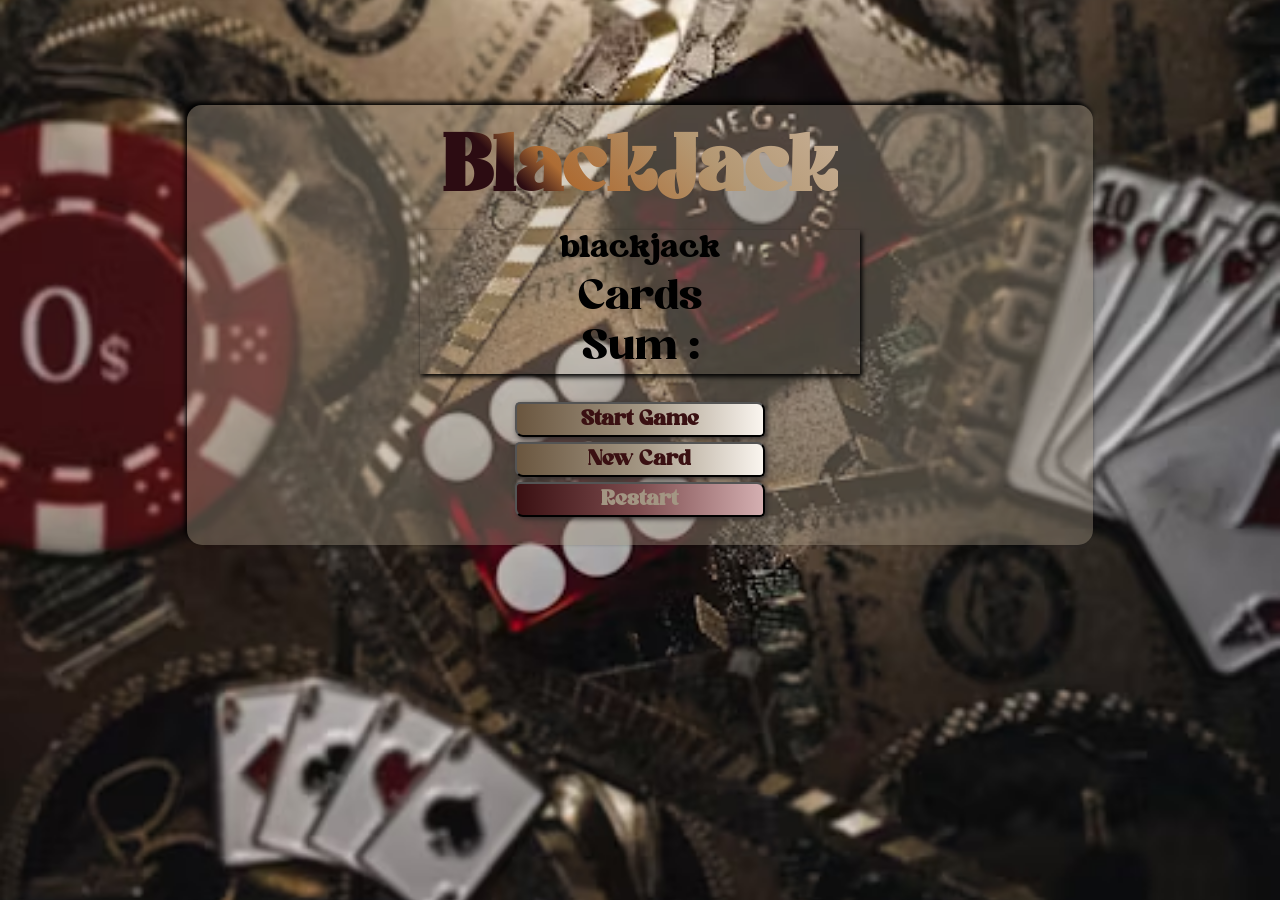
<file: Projects_Works/black_card_jack/index.html>
<!DOCTYPE html>
<html lang="en">
  <head>
    <meta charset="UTF-8" />
    <meta name="viewport" content="width=device-width, initial-scale=1.0" />
    <title>Back Card Jack</title>
    <link rel="stylesheet" href="index.css" />
  </head>
  <body>
    <div class="container">
      <h2 id="head">BlackJack</h2>

      <div class="display">
        <p id="msg">blackjack</p>
        <p id="card_number">Cards</p>
        <p id="total">Sum :</p>
      </div>

      <div class="buttons">
        <button onclick="startGame()">Start Game</button>
        <button id="new_card" onclick="new_card()">New Card</button>
        <button id="restart" onclick="restart()">Restart</button>
      </div>
    </div>

    <script src="index.js"></script>
  </body>
</html>
</file>
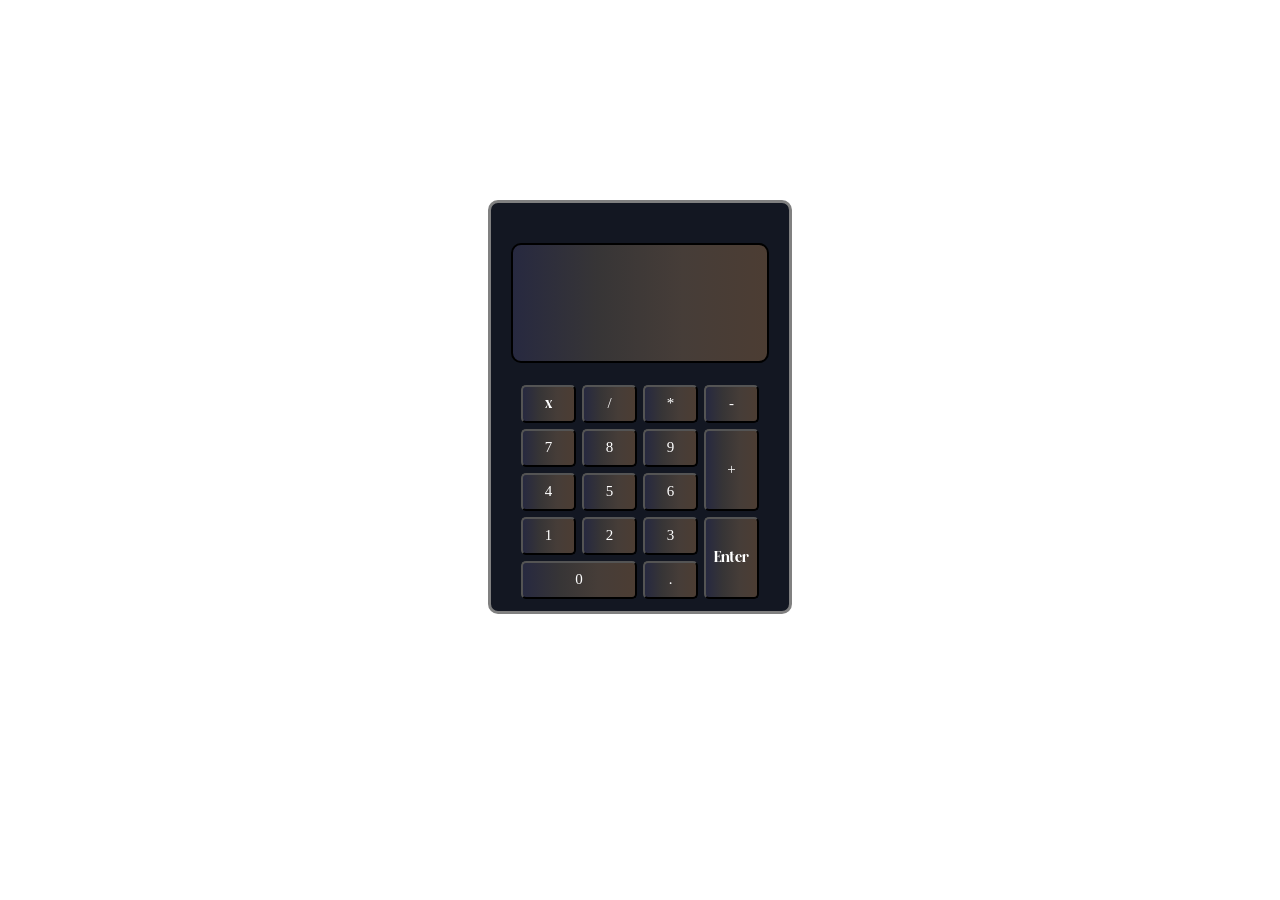
<file: Projects_Works/Calculator/index.html>
<!DOCTYPE html>
<html lang="en">
  <head>
    <meta charset="UTF-8" />
    <meta name="viewport" content="width=device-width, initial-scale=1.0" />
    <title>Calculator</title>
    <link rel="stylesheet" href="index.css" />
  </head>
  <body>
    <div class="container">
      <div id="display">
        <div id="expression"></div>
        <div id="result"></div>
      </div>

      <div id="buttons">
        <button onclick="clear_number()">x</button>
        <button onclick="operation('/')">/</button>
        <button onclick="operation('*')">*</button>
        <button onclick="operation('-')">-</button>
        <button onclick="adding_number('7')">7</button>
        <button onclick="adding_number('8')">8</button>
        <button onclick="adding_number('9')">9</button>
        <button id="plus" onclick="operation('+')">+</button>
        <button onclick="adding_number('4')">4</button>
        <button onclick="adding_number('5')">5</button>
        <button onclick="adding_number('6')">6</button>
        <button onclick="adding_number('1')">1</button>
        <button onclick="adding_number('2')">2</button>
        <button onclick="adding_number('3')">3</button>
        <button id="enter" onclick="output_number()">Enter</button>
        <button id="zero" onclick="adding_number('0')">0</button>
        <button onclick="adding_number('.')">.</button>
      </div>
    </div>
    <script src="index.js"></script>
  </body>
</html>
</file>
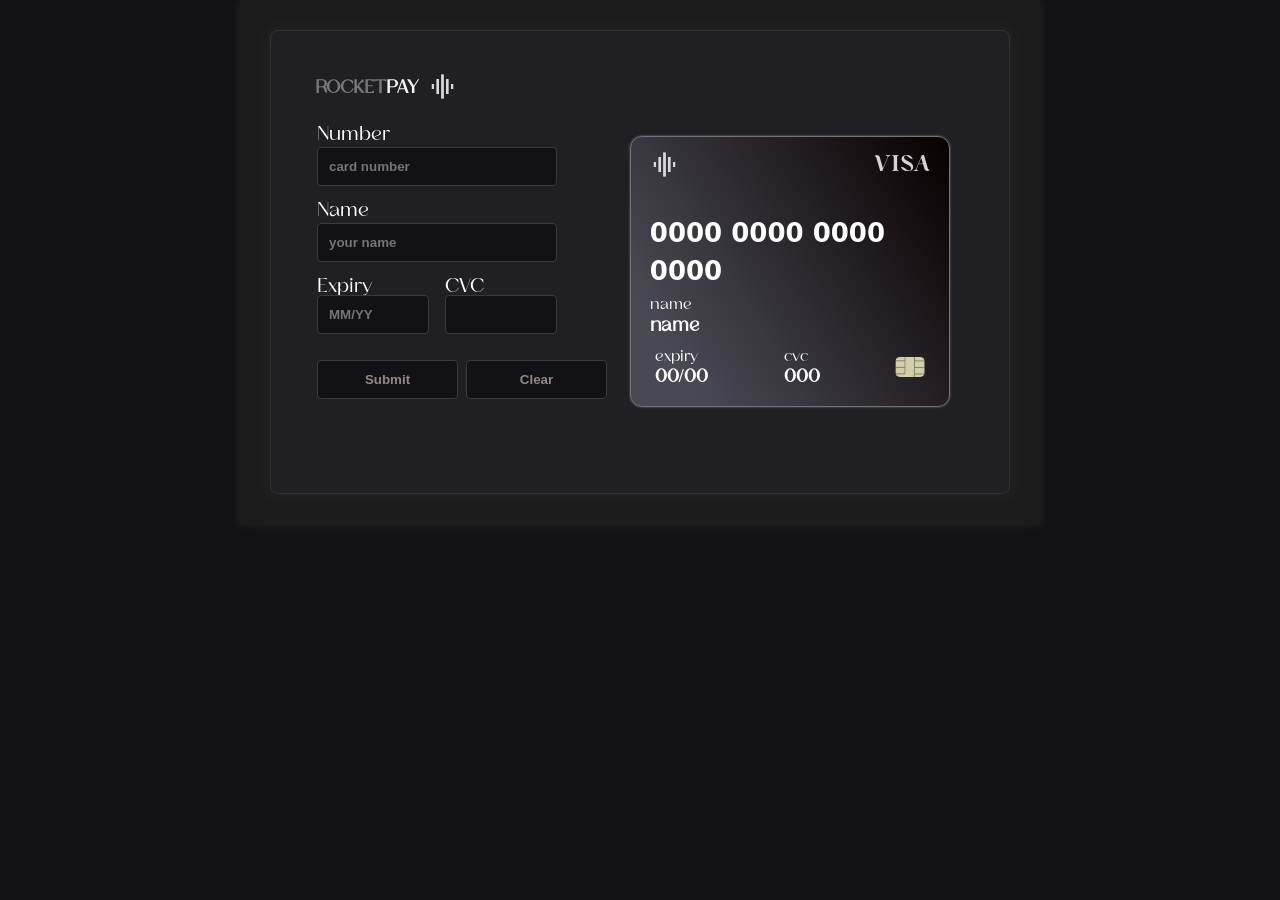
<file: Projects_Works/Card_Generator/index.html>
<!doctype html>
<html lang="en">
  <head>
    <meta charset="UTF-8" />
    <meta name="viewport" content="width=device-width, initial-scale=1.0" />
    <title>CARD GENERATOR</title>
    <link rel="stylesheet" href="index.css" />
  </head>
  <body>
    <div class="outer_container">
      <div class="container">
        <header id="header">
          <h3>ROCKET<span style="color: #f5f5f9">PAY</span></h3>
          <img src="asserts/icon.png" class="icon" />
        </header>

        <main id="main">
          <div class="left_side">
            <form id="form" onsubmit="return false;">
              <label for="number">Number</label>
              <input
                type="text"
                placeholder="card number"
                id="number"
                maxlength="16"
                inputmode="numeric"
                autocomplete="cc-number"
              />
              <br />

              <label for="name">Name</label>
              <input type="text" id="name" placeholder="your name" />
              <br />

              <div class="card_date">
                <div id="ex_num">
                  <label for="expiry" style="margin-bottom: 5px">Expiry</label>
                  <br />
                  <input
                    type="text"
                    id="expiry"
                    placeholder="MM/YY"
                    maxlength="5"
                    inputmode="numeric"
                    autocomplete="cc-exp"
                  />
                  <br />
                </div>

                <div id="cvc_num">
                  <label for="cvc" style="margin-bottom: 5px">CVC</label>
                  <br />
                  <input
                    type="text"
                    id="cvc"
                    maxlength="3"
                    inputmode="numeric"
                    autocomplete="cc-csc"
                  />
                  <br />
                </div>
              </div>

              <div id="error"></div>

              <!-- keep same ids but change types to button to avoid form submit -->
              <div class="form-actions">
                <input type="button" value="Submit" id="submit_data" />
                <input type="button" value="Clear" id="clear_data" />
              </div>
            </form>
          </div>

          <div class="right_side">
            <div class="outer_right">
              <div class="card_header">
                <img src="asserts/icon.png" class="card_icon" />
                <h2>VISA</h2>
              </div>

              <div class="card_main">
                <h2 id="card_number">0000 0000 0000 0000</h2>

                <div class="user_name">
                  <h4>name</h4>
                  <p id="card_name">name</p>
                </div>

                <div class="card_detail">
                  <div class="expiry_card">
                    <h4>expiry</h4>
                    <p id="card_expiry_number">00/00</p>
                  </div>

                  <div class="cvc_card">
                    <h4>cvc</h4>
                    <p id="card_cvc_number">000</p>
                  </div>

                  <img src="asserts/chip.jpeg" class="pay_chip" />
                </div>
              </div>
            </div>
          </div>
        </main>
      </div>
    </div>

    <!-- --------------------- User Cards ---------------------  -->
    <div class="card-wrapper">
      <!-- <div class="card-art-surface">
        <button id="cancelBtn" onclick="cancelCard()">x</button>
        <div class="surface-branding">
          <img src="asserts/icon.png" class="issuer-logo" />
          <h2 class="network_type">VISA</h2>
        </div>

        <div class="card-data-primary">
          <h2 id="card-number-mask" class="number-display">
            0000 0000 0000 0000
          </h2>

          <div class="card-data-secondary">
            <div class="field-group">
              <h4 class="field-label">CARDHOLDER</h4>
              <p id="card-name-output" class="field-value">NAME</p>
            </div>

            <div class="meta-flex-container">
              <div class="meta-field">
                <h4 class="field-label">EXPIRY</h4>
                <p id="expiry-output" class="field-value">00/00</p>
              </div>

              <div class="meta-field">
                <h4 class="field-label">CVC</h4>
                <p id="cvc-output" class="field-value">000</p>
              </div>

              <img src="asserts/chip.jpeg" class="emv-chip-icon" />
            </div>
          </div>
        </div>
      </div> -->
    </div>

    <script src="index.js"></script>
  </body>
</html>
</file>
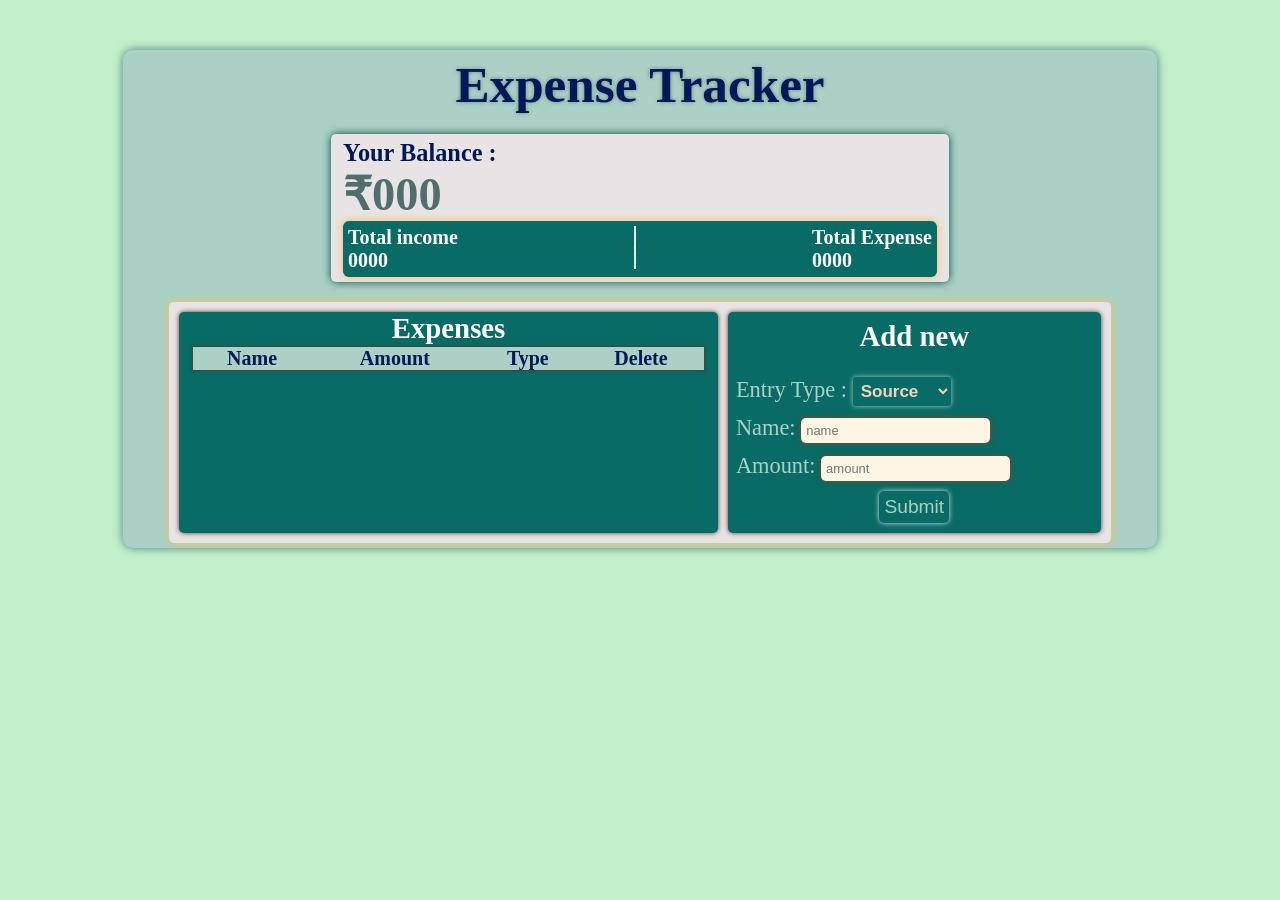
<file: Projects_Works/ExpenseTracker/index.html>
<!doctype html>
<html lang="en">
  <head>
    <meta charset="UTF-8" />
    <meta name="viewport" content="width=device-width, initial-scale=1.0" />
    <link rel="shortcut icon" href="logo.png" type="image/x-icon" />
    <link rel="stylesheet" href="inedx.css" />
    <title>Expense Tracker</title>
  </head>
  <body>
    <div class="container">
      <h2 id="title">Expense Tracker</h2>

      <!-- -------------------HEADER_SECTOR------------------- -->
      <header class="header">
        <div class="balance">
          <h3>Your Balance :</h3>
          <h2 id="money">₹000</h2>
        </div>

        <div id="box">
          <!-- income and loss  -->
          <div id="profit_chart">
            <div id="profit">Total income</div>
            <div id="profit_display">0000</div>
          </div>

          <!-- separater -->
          <div id="line">
            <div class="sub_line">|</div>
            <div class="sub_line">|</div>
          </div>
          <div id="loss_chart">
            <div id="loss">Total Expense</div>
            <div id="loss_display">0000</div>
          </div>
        </div>
      </header>
      <div class="sub_container">
        <!-- -------------------MAIN_SECTOR------------------- -->
        <main class="main">
          <h3>Expenses</h3>
          <table>
            <thead>
              <tr>
                <td>Name</td>
                <td>Amount</td>
                <td>Type</td>
                <td>Delete</td>
              </tr>
            </thead>
            <tbody id="tableBody">
              <tr id="dataRow"></tr>
            </tbody>
          </table>
        </main>

        <!-- -------------------FOOTER_SECTOR------------------- -->
        <footer class="footer">
          <h2>Add new</h2>
          <form id="form">
            <span>Entry Type : </span>
            <span id="span">
              <select id="sources">
                <option value="display" selected disabled hidden>Source</option>
                <option value="expense">Expense</option>
                <option value="income">Income</option>
              </select>
            </span>

            <div class="data">
              Name: <input type="text" placeholder="name" id="name" />
            </div>
            <div class="data">
              Amount: <input type="text" placeholder="amount" id="amount" />
            </div>

            <div class="add">
              <button id="subtn">Submit</button>
            </div>
          </form>
        </footer>
      </div>
    </div>
    <script src="index.js"></script>
  </body>
</html>
</file>
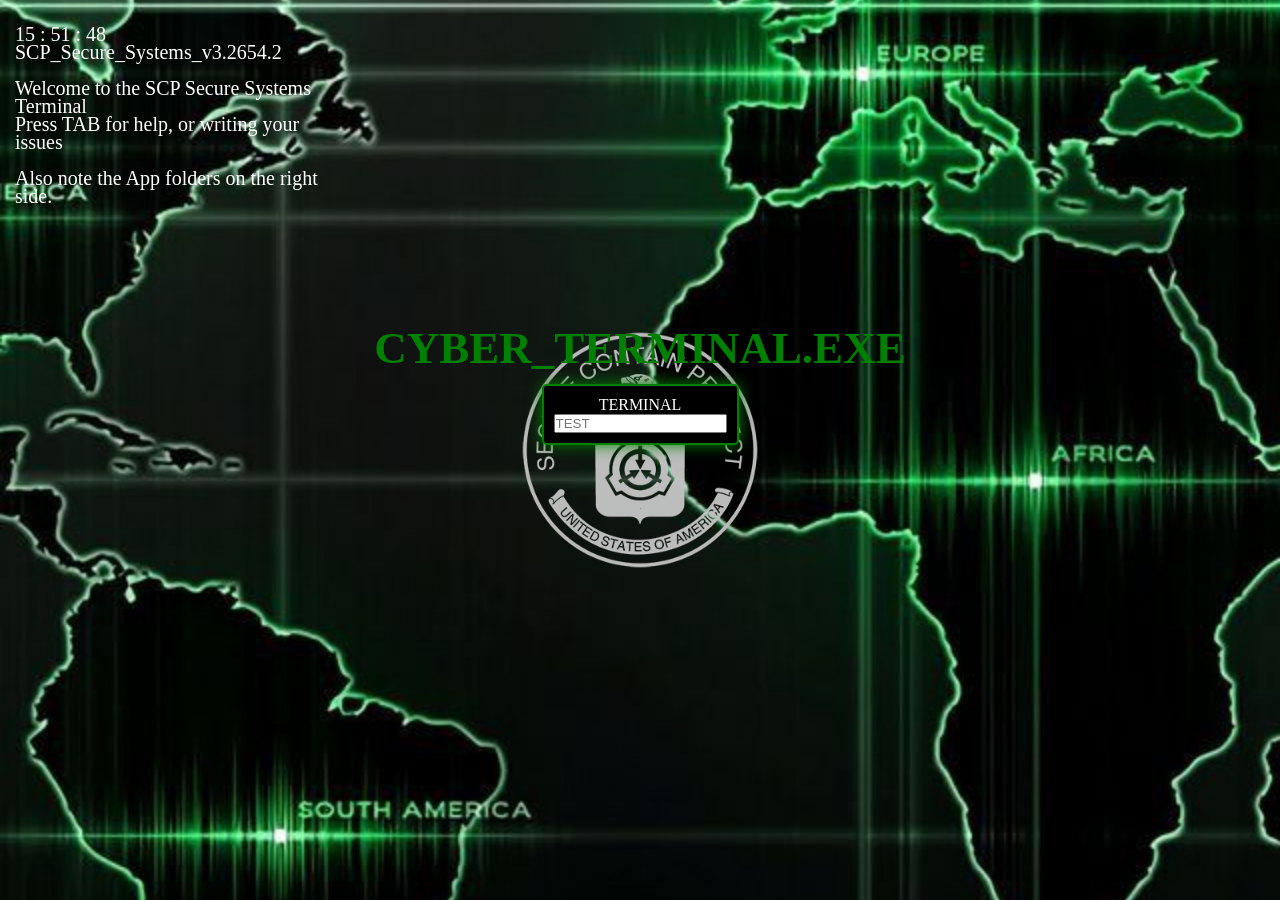
<file: Projects_Works/hecking_simulation/index.html>
<!DOCTYPE html>
<html lang="en">
  <head>
    <meta charset="UTF-8" />
    <meta name="viewport" content="width=device-width, initial-scale=1.0" />
    <title>HECKER SIMLULATOR</title>
    <link rel="stylesheet" href="index.css" />
  </head>
  <body>
    <div class="container">
      <header class="header">
        <div id="left">
          <span id="timer">dsdf</span>
          <span> SCP_Secure_Systems_v3.2654.2 </span> <br />
          <span>Welcome to the SCP Secure Systems Terminal</span>
          <span>Press TAB for help, or writing your issues</span> <br />
          <span>Also note the App folders on the right side. </span>
        </div>

        <div class="messages">
          <span><h3 id="first"></h3></span>
          <span><h3 id="second"></h3></span>
          <span><h3 id="third"></h3></span>
          <span><h3 id="fourth"></h3></span>
          <span><h3 id="fifth"></h3></span>
        </div>

        <div class="downloadingData">
          <div class="downladingProcess">
            <h3>Downloading...</h3>
            <p>Critical Data</p>
            <img src="assets/downloading.gif" class="downloading" />
          </div>
        </div>
      </header>

      <div id="logo">
        <!-- LOGO -->
      </div>

      <main class="main">
        <h2>CYBER_TERMINAL.EXE</h2>
        <div class="inputBox">
          <p>TERMINAL</p>
          <input type="text" placeholder="TEST" id="userInput" />
        </div>

        <div class="terminal">
          <div class="terminalPr">
            <h3>Compiling Data</h3>

            <img src="assets/console.gif" class="terminalgif" />
          </div>
        </div>

        <div class="tracing">
          <div class="tracingTr">
            <img src="assets/tracing.gif" class="tracinggif" />
          </div>
        </div>

        <div class="gifs">
          <div class="monitor">
            <h3 id="monitortext">Monitoring Data</h3>
            <img src="assets/movieplot.gif" class="monitorgif" />
          </div>
          <div class="audio">
            <h3 id="audiotext">Voice Recording</h3>
            <img src="assets/audio.gif" class="audiogif" />
          </div>
        </div>
      </main>
    </div>
    <script src="index.js"></script>
  </body>
</html>
</file>
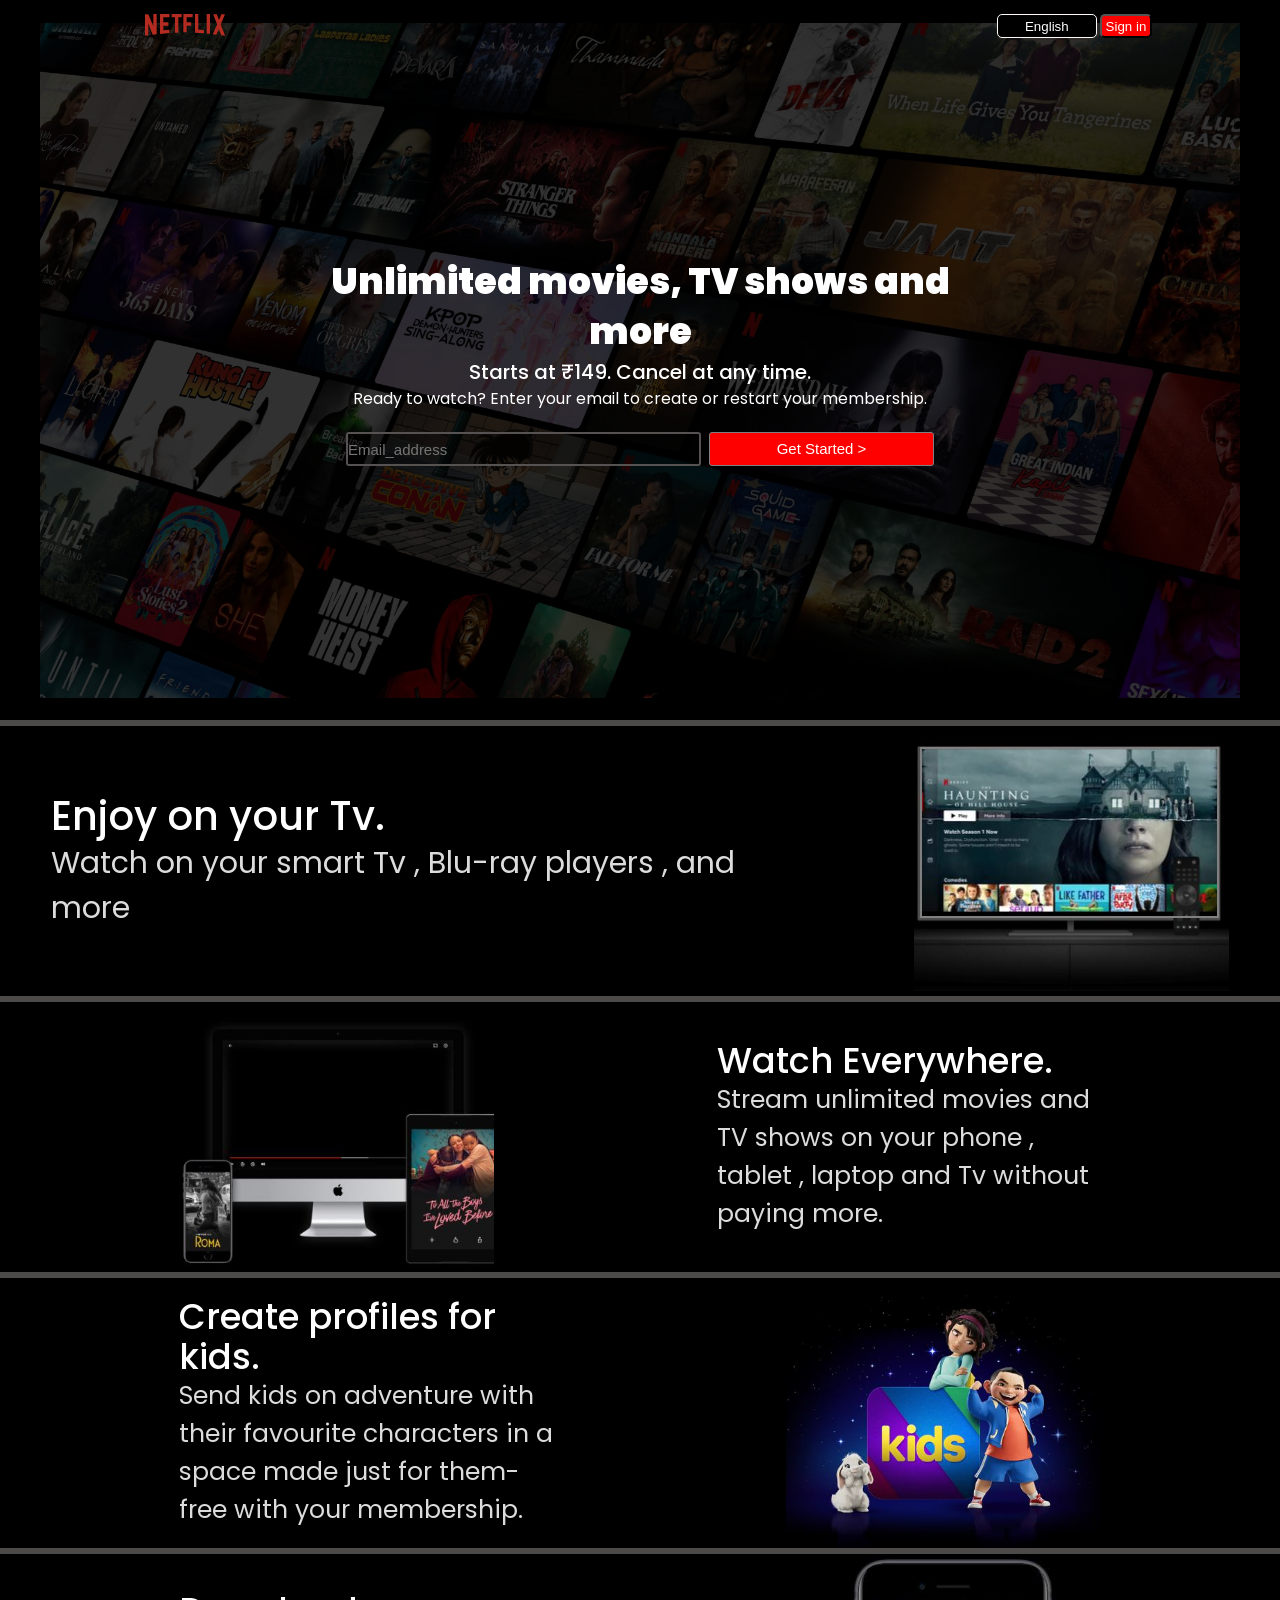
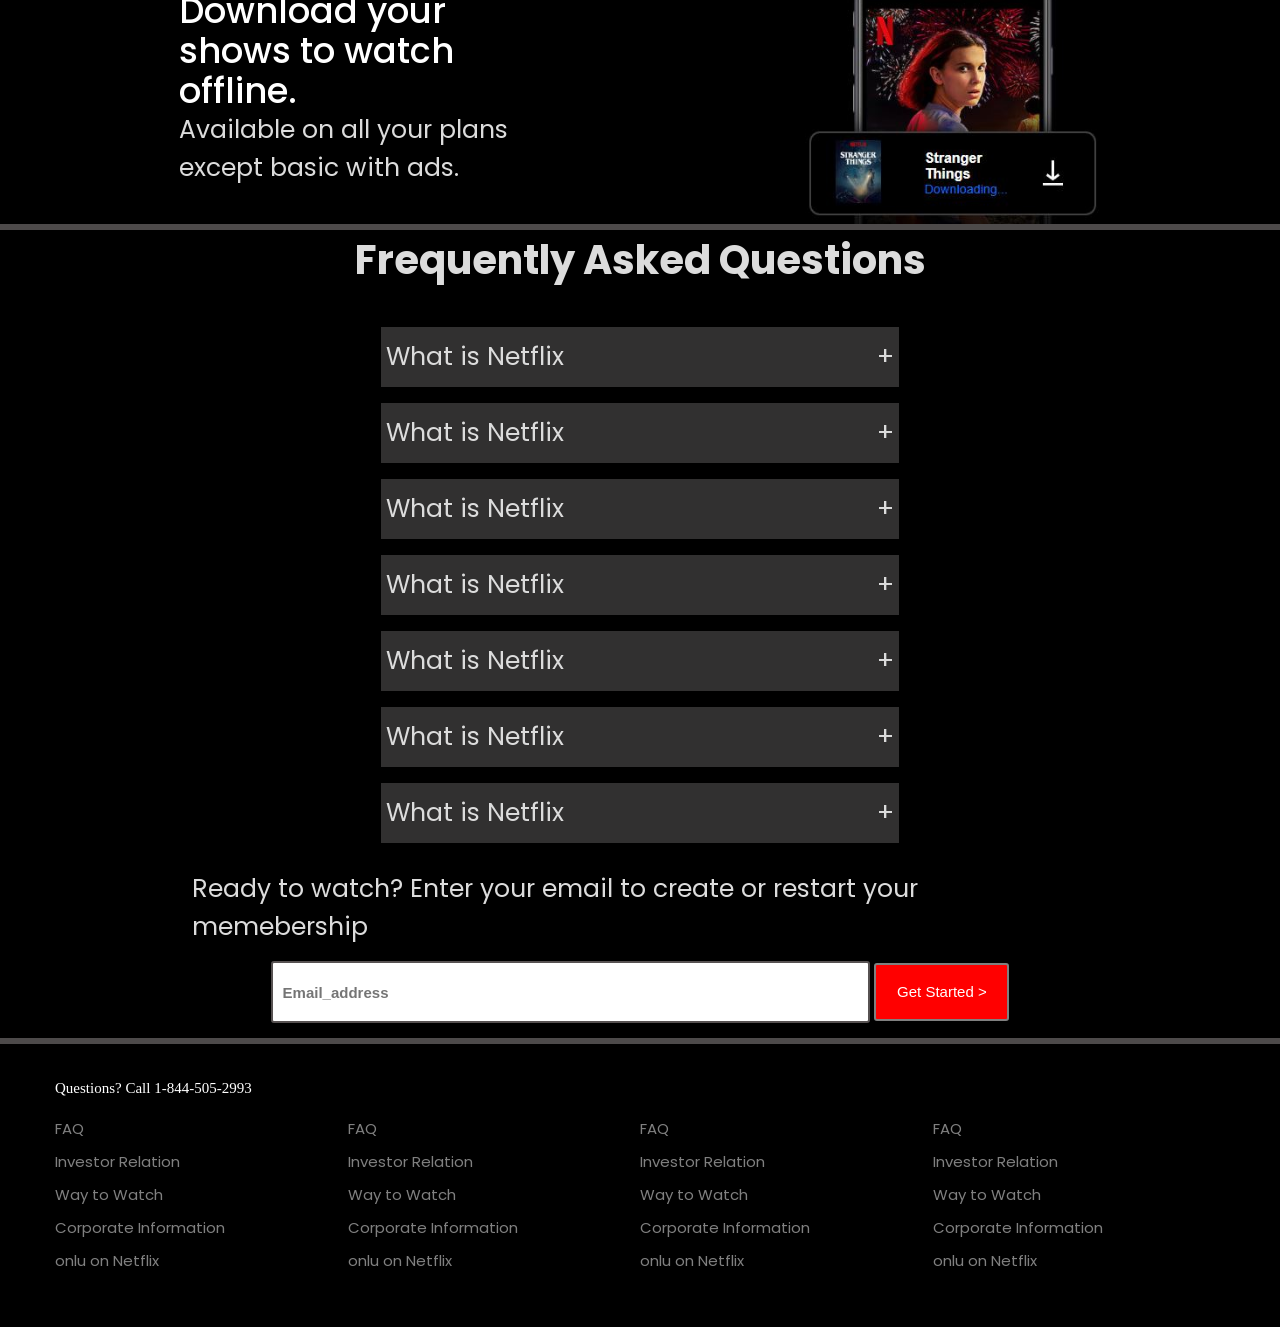
<file: Projects_Works/Netflix_Clone/index.html>
<!DOCTYPE html>
<html lang="en">

<head>
    <meta charset="UTF-8" />
    <meta name="viewport" content="width=device-width, initial-scale=1.0" />
    <title>Netflix India – Watch TV Shows Online, Watch Movies Online</title>
    <link rel="stylesheet" href="style.css" />
    <link rel="shortcut icon" href="https://www.netflix.com/favicon.ico" type="image/x-icon" />
</head>

<body>
    <div class="main">
        <div class="navbar">
            <span><img src="Assets/Images/logo.svg" alt=""></span>
            <span class="btn">
                <button class="btn_lang">English</button>
                <button class="btn_sign">Sign in</button>
            </span>
        </div>

        <div class="box">
            <!-- Dummy box for opacity -->
        </div>

        <div class="intro">
            <span><h1> Unlimited movies, TV shows and more </h1></span>
            <span><p> Starts at ₹149. Cancel at any time. </p></span>
            <span> <h3> Ready to watch? Enter your email to create or restart your membership. </h3> </span>

            <div class="btnn">
                <input type="email" placeholder="Email_address" id="email">
                <button class="btn_get"> Get Started ></button>
            </div>
        </div>

    </div>
    
    <div class="sep_line">
        <!-- LINE -->
    </div>

    <div class="box_1">
        <div class="text">
           <span> Enjoy on your Tv. <br> </span>
            <span>Watch on your smart Tv , Blu-ray players , and more </span>
        </div>

        <div class="image">
            <img src="Assets/Images/TV_movie.jpeg" alt="">
            <video src="Assets/Images/movie_clip.mp4" muted loop autoplay ></video>
        </div>
        
    </div>

    <div class="sep_line">
        <!-- LINE -->
    </div>

    <div class="box_2">

        <div class="image">
            <img src="Assets/Images/watch.jpeg" alt="">
        </div>

        <div class="text">
           <span>Watch Everywhere. <br> </span>
            <span>Stream unlimited movies and TV shows on your phone , tablet , laptop and Tv without paying more.</span>
        </div>

        
    </div>

    <div class="sep_line">
        <!-- LINE -->
    </div>

    <div class="box_3">
        <div class="text">
           <span> Create profiles for kids. <br> </span>
            <span>Send kids on adventure with their favourite characters in a space made just for them- free with your membership.</span>
        </div>

        <div class="image">
            <img src="Assets/Images/kid_watch.jpeg" alt="">
            
        </div>
    </div>

    <div class="sep_line">
        <!-- LINE -->
    </div>

    <div class="box_4">
        <div class="text">
           <span> Download your shows to watch offline. <br> </span>
            <span> Available on all your plans except basic with ads.</span>
        </div>

        <div class="image">
            <img src="Assets/Images/download.jpeg" alt="">
            
        </div>
    </div>
        
    <div class="sep_line">
        <!-- LINE -->
    </div>

    <div class="footer">
        <h1>Frequently Asked Questions</h1>
        <div class="card">

            <div class="fqa">
                <span>What is Netflix</span><span>+</span>
            </div>

            <div class="fqa">
                <span>What is Netflix</span><span>+</span>
            </div>

            <div class="fqa">
                <span>What is Netflix</span><span>+</span>
            </div>

            <div class="fqa">
                <span>What is Netflix</span><span>+</span>
            </div>

            <div class="fqa">
                <span>What is Netflix</span><span>+</span>
            </div>

            <div class="fqa">
                <span>What is Netflix</span><span>+</span>
            </div>

            <div class="fqa">
                <span>What is Netflix</span><span>+</span>
            </div>
           
        </div>

        <div class="membership">
            <p>Ready to watch? Enter your email to create or restart your memebership</p>
            <div class="membership_btn">
                <input type="email" placeholder="Email_address" id="email">
                <button class="btn_get"> Get Started ></button>
            </div>
        </div>
    </div>

    <div class="sep_line">
        <!-- LINE -->
    </div>

    <div class="footer_lite">
        <span>Questions? Call 1-844-505-2993 </span>
         <div class="footer_dict">
        

             <div class="footer_text">
                 <a href="#">FAQ</a>
                 <a href="#">Investor Relation</a>
                 <a href="#">Way to Watch</a>
                 <a href="#">Corporate Information</a>
            <a href="#">onlu on Netflix</a>
        </div>
        
        <div class="footer_text">
            <a href="#">FAQ</a>
            <a href="#">Investor Relation</a>
            <a href="#">Way to Watch</a>
            <a href="#">Corporate Information</a>
            <a href="#">onlu on Netflix</a>
        </div>
        
        <div class="footer_text">
            <a href="#">FAQ</a>
            <a href="#">Investor Relation</a>
            <a href="#">Way to Watch</a>
            <a href="#">Corporate Information</a>
            <a href="#">onlu on Netflix</a>
            
        </div>
        
        <div class="footer_text">
            <a href="#">FAQ</a>
            <a href="#">Investor Relation</a>
            <a href="#">Way to Watch</a>
            <a href="#">Corporate Information</a>
            <a href="#">onlu on Netflix</a>
            
        </div>
    </div>
            
    
    </div>
</body>

</html>
</file>
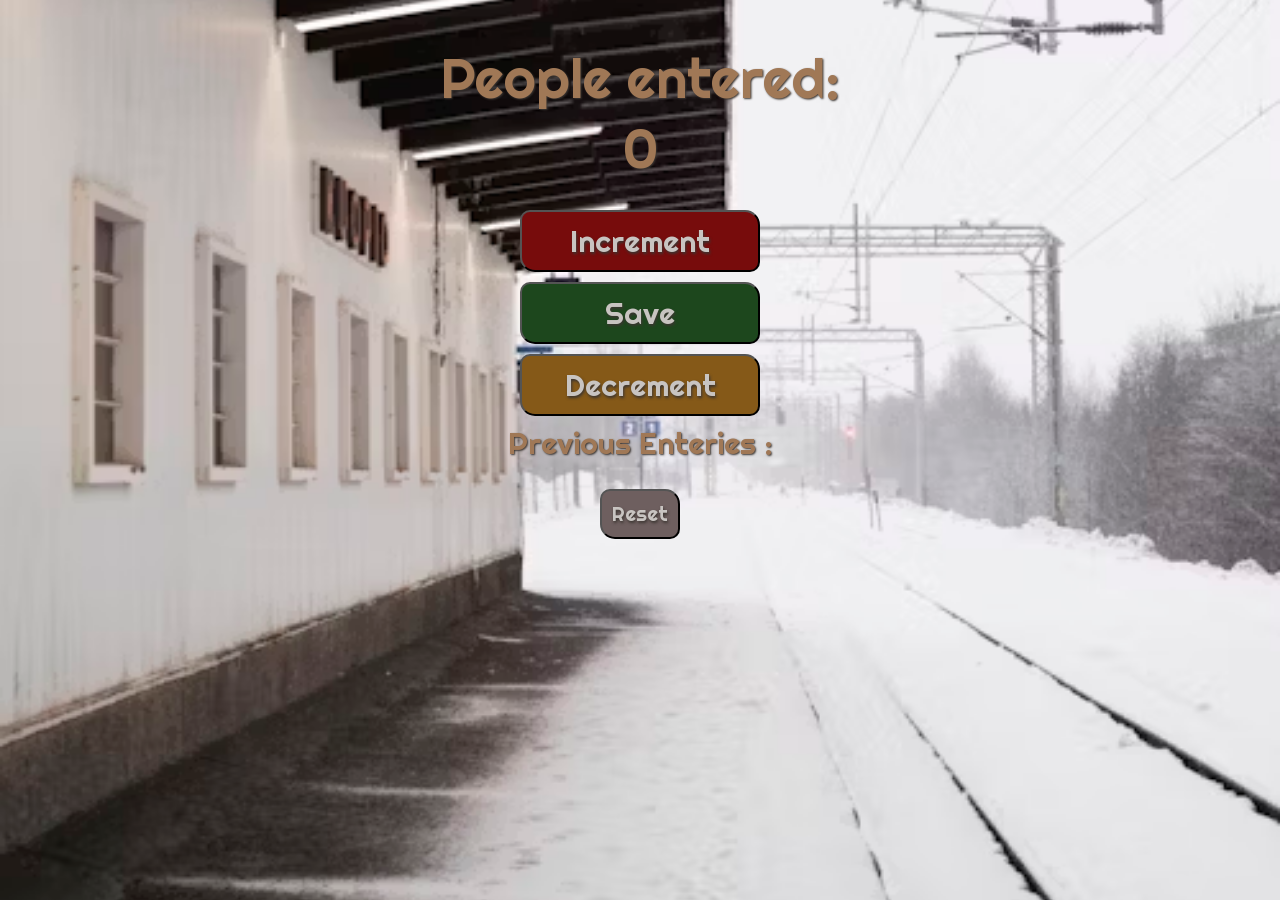
<file: Projects_Works/People_Counter/index.html>
<!DOCTYPE html>
<html lang="en">
  <head>
    <meta charset="UTF-8" />
    <meta name="viewport" content="width=device-width, initial-scale=1.0" />
    <title>people counter</title>
    <link rel="stylesheet" href="index.css" />
    <link rel="preconnect" href="https://fonts.googleapis.com" />
    <link rel="preconnect" href="https://fonts.gstatic.com" crossorigin />
    <link
      href="https://fonts.googleapis.com/css2?family=Poppins:ital,wght@0,100;0,200;0,300;0,400;0,500;0,600;0,700;0,800;0,900;1,100;1,200;1,300;1,400;1,500;1,600;1,700;1,800;1,900&family=Righteous&display=swap"
      rel="stylesheet"
    />
  </head>
  <body>
    <h1 id="heading">People entered:</h1>

    <h2 id="count">0</h2>
    <button id="btn" onclick="increment()">Increment</button>
    <button id="btn_save" onclick="save()">Save</button>
    <button id="btn_remove" onclick="decrement()">Decrement</button>

    <p id="save_ele">Previous Enteries :</p>

    <button id="reset" onclick="reset()">Reset</button>
    <script src="index.js"></script>
  </body>
</html>
</file>
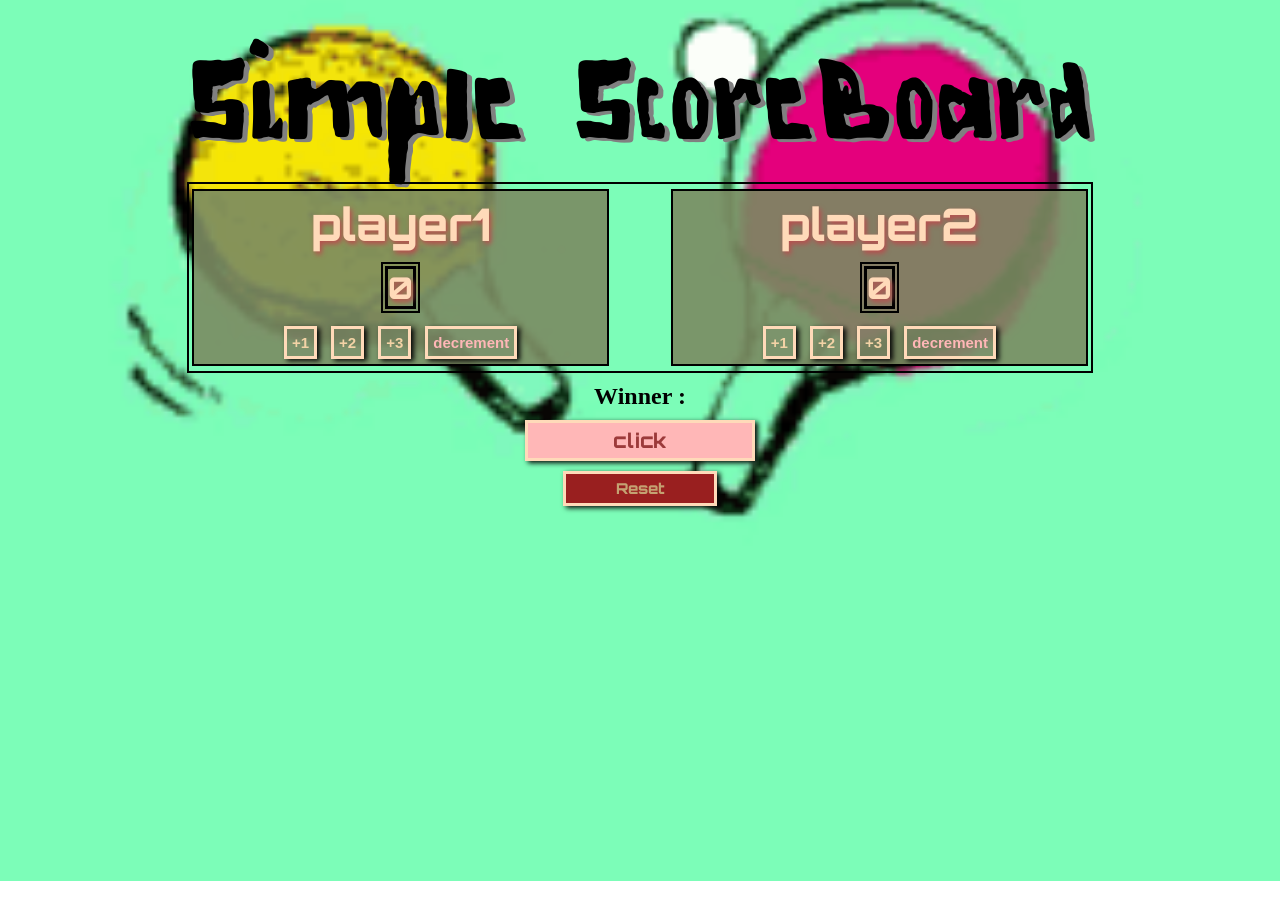
<file: Projects_Works/Score_Board/index.html>
<!DOCTYPE html>
<html lang="en">
  <head>
    <meta charset="UTF-8" />
    <meta name="viewport" content="width=device-width, initial-scale=1.0" />
    <title>Score Board</title>
    <link rel="stylesheet" href="index.css" />
    <link rel="preconnect" href="https://fonts.googleapis.com" />
    <link rel="preconnect" href="https://fonts.gstatic.com" crossorigin />
    <link
      href="https://fonts.googleapis.com/css2?family=Orbitron:wght@400..900&display=swap"
      rel="stylesheet"
    />
  </head>
  <body>
    <div class="container">
      <h1 id="head">Simple ScoreBoard</h1>
      <!-- player data -->

      <div id="player_data">
        <div class="players">
          <p id="player1">player1</p>

          <div id="num">
            <p id="score_1">0</p>
          </div>

          <div class="scoring_btn">
            <button id="increment" onclick="increment1_1()">+1</button>
            <button id="increment" onclick="increment1_2()">+2</button>
            <button id="increment" onclick="increment1_3()">+3</button>
            <button id="decrement" onclick="decrement_player1()">
              decrement
            </button>
          </div>
        </div>

        <div class="players">
          <p id="player2">player2</p>

          <div id="num">
            <p id="score_2">0</p>
          </div>

          <div class="scoring_btn">
            <button id="increment" onclick="increment_1()">+1</button>
            <button id="increment" onclick="increment_2()">+2</button>
            <button id="increment" onclick="increment_3()">+3</button>
            <button id="decrement" onclick="decrement_player2()">
              decrement
            </button>
          </div>
        </div>
      </div>
      <h2 id="winner_review">Winner :</h2>
      <button id="win" onclick="winner()">click</button>

      <button id="reset" onclick="reset()">Reset</button>
    </div>
    <script src="index.js"></script>
  </body>
</html>
</file>
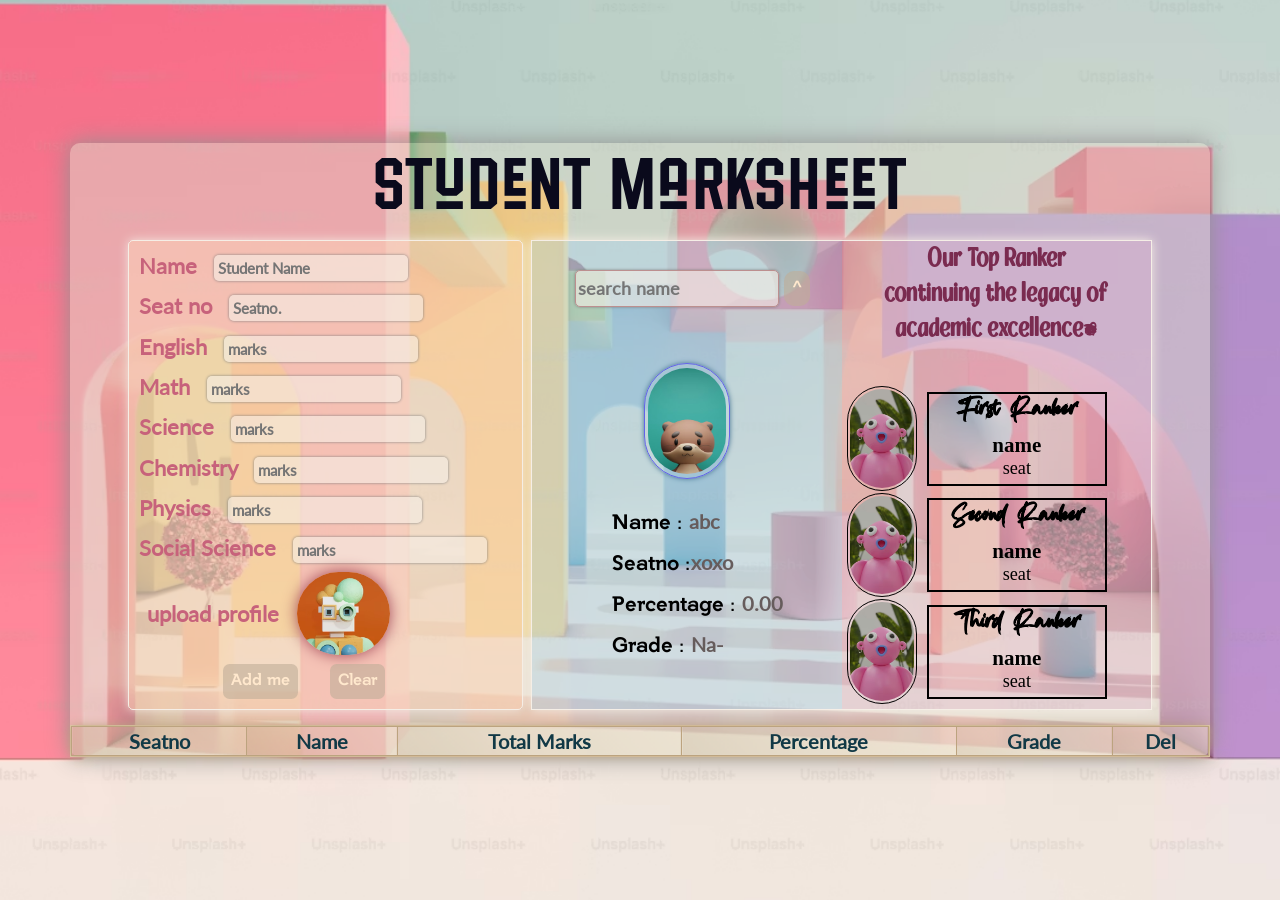
<file: Projects_Works/Student_Marksheet/index.html>
<!doctype html>
<html lang="en">
  <head>
    <meta charset="UTF-8" />
    <meta name="viewport" content="width=device-width, initial-scale=1.0" />
    <title>Student Marksheet</title>
    <link rel="stylesheet" href="index.css" />
  </head>
  <body>
    <div class="container">
      <div class="title">Student Marksheet</div>
      <header class="header">
        <div class="left">
          <form id="form">
            <label for="Sname">Name </label>
            <input type="text" id="Sname" placeholder="Student Name" /> <br />

            <label for="Seatno">Seat no </label>
            <input
              type="text"
              id="Seatno"
              maxlength="4"
              minlength="4"
              placeholder="Seatno."
            />

            <br />

            <div id="subjects">
              <label for="english">English </label>
              <input
                type="text"
                id="english"
                maxlength="2"
                minlength="1"
                inputmode="numeric"
                placeholder="marks"
              />
              <br />

              <label for="math">Math </label>
              <input
                type="text"
                id="math"
                maxlength="2"
                minlength="1"
                inputmode="numeric"
                placeholder="marks"
              />
              <br />

              <label for="science">Science </label>
              <input
                type="text"
                id="science"
                maxlength="2"
                minlength="1"
                inputmode="numeric"
                placeholder="marks"
              />
              <br />

              <label for="chemistry">Chemistry </label>
              <input
                type="text"
                id="chemistry"
                maxlength="2"
                minlength="1"
                inputmode="numeric"
                placeholder="marks"
              />
              <br />

              <label for="physics">Physics </label>
              <input
                type="text"
                id="physics"
                maxlength="2"
                minlength="1"
                inputmode="numeric"
                placeholder="marks"
              />
              <br />

              <label for="socialSci">Social Science </label>
              <input
                type="text"
                id="socialSci"
                maxlength="2"
                minlength="1"
                inputmode="numeric"
                placeholder="marks"
              />
              <br />

              <!-- <label for="userImage">Profile </label>
              <input
                type="file"
                id="userImage"
                src="Images/submitImg.jpeg"
                accept="image/*"
                required
              /> -->

              <div id="profilBtn">
                <label for="fileUpload" id="labelimg" onclick="ablebtn()">
                  upload profile <img src="Images/submitImg.jpeg" alt="" />
                </label>

                <input
                  type="file"
                  accept="image/*"
                  id="fileUpload"
                  style="display: none"
                  disabled
                />
              </div>
            </div>

            <div class="buttons">
              <button id="addbtn">Add me</button>
              <button id="clearbtn">Clear</button>
            </div>
          </form>
        </div>
        <div class="right">
          <div id="leftSide">
            <div class="topside">
              <input type="search" placeholder="search name" id="searchInput" />
              <button id="searchBtn">^</button>
            </div>
            <div class="downside">
              <div class="section1">
                <img src="Images/defaultp2.jpeg" class="profilePicture" />
                <!-- for profile  -->
              </div>
              <div class="section2">
                Name : <label for="name" id="searchName">abc </label> <br />
                Seatno :<label for="seatno" id="searchSeatno">xoxo</label>
                <br />
                Percentage :
                <label for="percentage" id="searchPer">0.00 </label>
                <br />
                Grade : <label for="grade" id="searchGrade">Na-</label>
                <br />
              </div>
            </div>
          </div>
          <div id="rightSide">
            <div id="introPanel">
              <h2>Our Top Ranker</h2>
              <h2>continuing the legacy of academic excellence!</h2>
            </div>

            <div id="rankerPanel">
              <div class="ranker">
                <div class="border franker">
                  <img src="Images/defaultp1.jpeg" class="img-rank" />
                </div>
                <div id="text">
                  <span><h2>First Ranker</h2></span>
                  <span><h4 class="rank-name">name</h4></span>
                  <span><p class="rank-seat">seat</p></span>
                </div>
              </div>

              <div class="ranker">
                <div class="border sranker">
                  <img src="Images/defaultp1.jpeg" class="img-rank" />
                </div>
                <div id="text">
                  <span><h2>Second Ranker</h2></span>
                  <span><h4 class="rank-name">name</h4></span>
                  <span><p class="rank-seat">seat</p></span>
                </div>
              </div>

              <div class="ranker">
                <div class="border thranker">
                  <img src="Images/defaultp1.jpeg" class="img-rank" />
                </div>
                <div id="text">
                  <span><h2>Third Ranker</h2></span>
                  <span><h4 class="rank-name">name</h4></span>
                  <span><p class="rank-seat">seat</p></span>
                </div>
              </div>
            </div>
          </div>
        </div>
      </header>
      <main class="main">
        <table id="table">
          <thead>
            <tr>
              <th>Seatno</th>
              <th>Name</th>
              <th>Total Marks</th>
              <th>Percentage</th>
              <th>Grade</th>
              <th>Del</th>
            </tr>
          </thead>

          <tbody id="tbody">
            <tr id="trow"></tr>
          </tbody>
        </table>
      </main>
    </div>

    <script src="index.js"></script>
  </body>
</html>
</file>
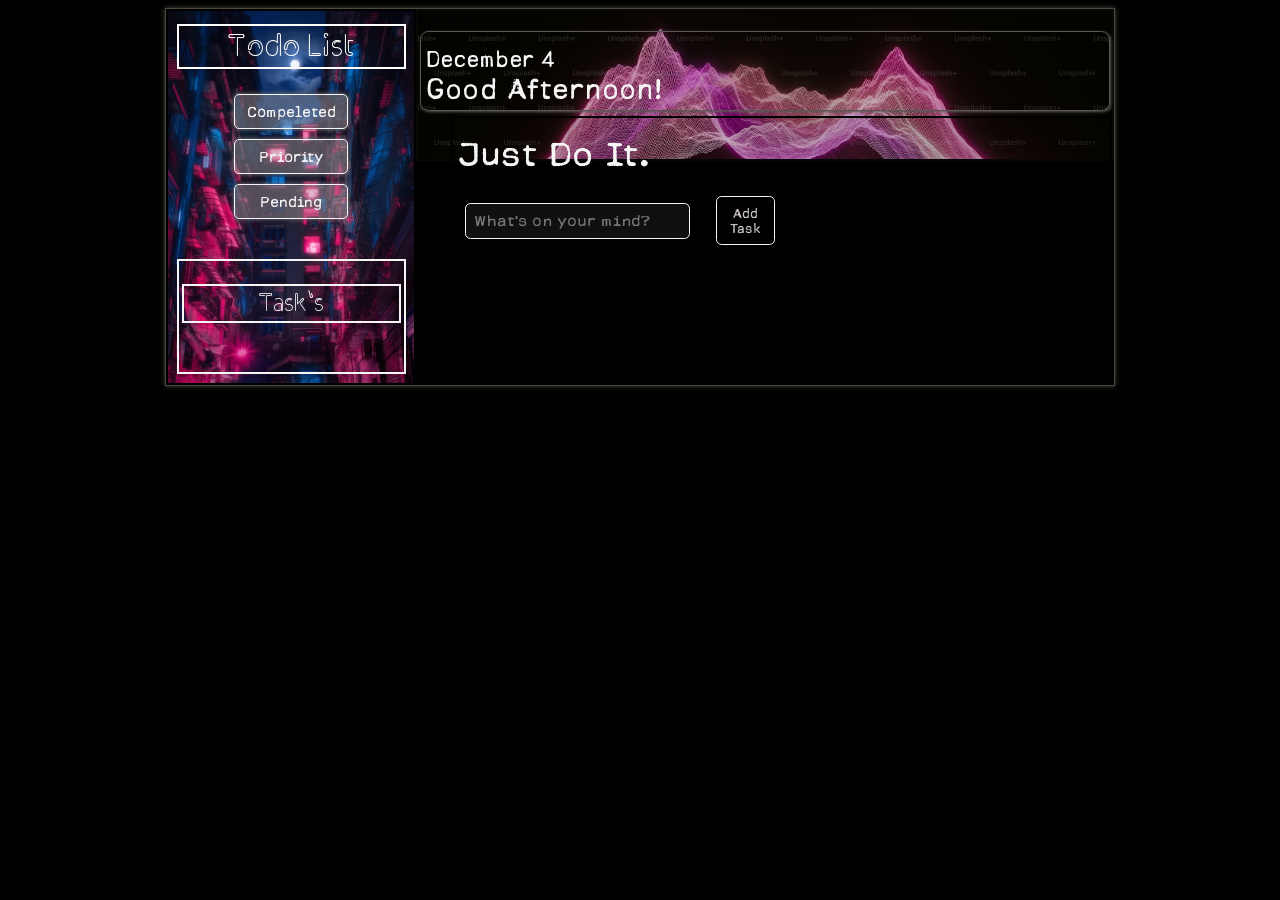
<file: Projects_Works/TODO_LIST/index.html>
<!doctype html>
<html lang="en">
  <head>
    <meta charset="UTF-8" />
    <meta name="viewport" content="width=device-width, initial-scale=1.0" />
    <link rel="stylesheet" href="index.css" />
    <link
      rel="stylesheet"
      href="https://fonts.googleapis.com/css2?family=Material+Symbols+Outlined:opsz,wght,FILL,GRAD@20,400,0,0&icon_names=delete"
    />
    <title>ToDo_List</title>
  </head>
  <body>
    <div class="maincontainer">
      <div class="leftSec">
        <div class="leftTop">
          <h2 id="topHeading">Todo List</h2>
          <div class="category">
            <!-- <h2 id="categoryHeading">Category</h2> -->
            <button class="completedBtn" onclick="showTask('completedTask')">
              Compeleted
            </button>

            <button class="priorityBtn" onclick="showTask('priorityTask')">
              Priority
            </button>

            <button class="pendingBtn" onclick="showTask('pendingTask')">
              Pending
            </button>
          </div>
        </div>
        <div class="leftBottom">
          <h2 id="bottomHeading">Task's</h2>
          <ul id="displayList"></ul>
        </div>
      </div>

      <div class="rightSec">
        <div class="bgsection">fgwegwe
        <div class="topsection">
          <h2 id="date_time"></h2>
          <h1 id="greetingMsg"></h1>
        </div>
        <div class="bottomsection">
          <p id="heading">Just Do It.</p>
          <div class="getTask">
            <div class="inputTask">
              <input
                type="text"
                placeholder="What's on your mind?"
                id="addTask"
              />
              <button id="addTaskBtn">Add Task</button>
            </div>

            <div class="displaytask">
              <div class="additem">
                <ul id="ul_TaskList"></ul>
              </div>
            </div>
          </div>
        </div> </div>
      </div>
    </div>
    <script src="index.js"></script>
  </body>
</html>
</file>
<file: Projects_Works/black_card_jack/index.css>
* {
    margin: 0;
    padding: 0;
}

@font-face {
    font-family: casino_head;
    src: url(vakanza.regular.ttf);
}

@font-face {
    font-family: casino_2;
    src: url(tropical-magic.regular.otf)
}

@font-face {
    font-family: casino_3;
    src: url(ncl-gasdrifo.demo.otf);
}

body {
    background-image: url(bg.jpeg);
    background-repeat: no-repeat;
    background-position: center center;
    background-size: cover;
    box-sizing: border-box;
    height: 650px;
    display: flex;
    justify-content: center;
    align-items: center;
}

.container {
    background-color: rgba(163, 150, 131, 0.4);
    width: 70%;
    display: flex;
    flex-direction: column;
    justify-content: center;
    align-items: center;
    gap: 20px;
    padding: 20px 5px;
    border-radius: 15px 15px;
    box-shadow: -2px -3px 5px black;
}

#head {
    font-size: 75px;
    font-family: casino_head;
    margin-top: 5px;
    color: #E25822;
    background-image: linear-gradient(45deg, #2C0C12 22%, #AD6C34 33%, #B49873 67%, #C6AE94 100%);
    background-clip: text;
    -webkit-background-clip: text;
    -webkit-text-fill-color: transparent;
    display: inline-block;
}

.display {
    width: 45%;
    font-family: casino_head;
    font-weight: 200;
    font-size: 40px;
    padding: 5px 18px;
    display: flex;
    flex-direction: column;
    align-items: center;
    box-shadow: 2px 3px 5px black;
    gap: 8px;

}

#msg {
    font-family: casino_2;
    line-height: 0.85;
    text-align: center;

}

.buttons {
    width: 40%;
    display: flex;
    flex-direction: column;
    align-items: center;
    justify-content: center;
    padding: 8px 5px;
    gap: 5px;
}

button {
    font-family: casino_head;
    font-size: 20px;
    font-weight: bolder;
    padding: 5px;
    width: 70%;
    border-radius: 5px 8px;
    box-shadow: 2px 2px 5px rgb(51, 45, 45);
    color: #3A1012;
    background: linear-gradient(to right, #6A563F, #a39683, #FAF5EF);
    transition: 0.3s ease-in-out;
}

#restart {
    color: #a39683;
    background: linear-gradient(to right, #3A1012, #7e4d4f, #d4afb1);
}

#restart:hover {

    text-shadow: 1px 1px #806b4d;
    font-weight: 500;
}

button:hover {
    text-shadow: 1px 1px #a39683;
    font-size: 16px;

}
</file>
<file: Projects_Works/Calculator/index.css>
@font-face {
    font-family: chicken;
    src: url(chicken-punk.regular.ttf);
}

@font-face {
    font-family: magic;
    src: url(divale-magical-demo.regular.otf);
}


* {
    margin: 0;
    padding: 0;
}

body {
    box-sizing: border-box;
    display: flex;
    justify-content: center;
    align-items: center;
}

.container {
    border: 3px solid grey;
    width: fit-content;
    background-color: #131722;
    color: white;
    display: grid;
    grid-template-rows: 150px 1fr;
    padding: 10px 20px;
    gap: 20px;
    border-radius: 10px 10px;
    position: relative;
    top: 200px;
}


#display {
    border: 2px solid black;
    font-family: "chicken";
    padding: 5px;
    display: flex;
    justify-content: center;
    align-items: center;
    flex-direction: column;
    margin-top: 30px;
    border-radius: 10px 10px;
}

#expression {
    color: grey;
    font-size: 1.3rem;
    position: relative;
    margin-right: 80%;
    top: 15px;
    opacity: 0.7;

}

#result {
    font-size: 3.5rem;
    position: relative;
    bottom: 5px;
}

#display,
button {
    background: linear-gradient(to right, #272940, #373536, #463D38, #4C3D33);
}

#buttons {
    width: fit-content;
    display: grid;
    grid-template-columns: repeat(4, 1fr);
    padding: 2px 5px;
    margin: auto 5px;
    gap: 6px;
}

button {
    font-family: "magic";
    font-size: 15px;
    border-radius: 5px;
    padding: 8px;
    transition: 0.3s ease-in-out;
    color: white;

}

button:hover {
    box-shadow: 2px 2px 6px #C5A85B;
    font-size: 18px;
}

#zero {
    grid-column: -5 / -3;
}

#plus {
    grid-row: span 2;
}

#enter {
    grid-row: span 2;
}
</file>
<file: Projects_Works/Card_Generator/index.css>
* {
    box-sizing: border-box;
    margin: 0;
    padding: 0;
}

@font-face {
    font-family: elegant;
    src: url(asserts/presqueelegante.regular.otf);
}

@font-face {
    font-family: elegant_2;
    src: url(asserts/noble-elegant.regular.ttf);
}

@font-face {
    font-family: visa;
    src: url(asserts/rovin.regular.ttf);
}

@font-face {
    font-family: typerwriter;
    src: url(asserts/modern-typewriter.regular.ttf);
}

body {
    display: flex;
    justify-content: center;
    align-items: center;
    flex-direction: column;
    margin: auto;
    background-color: #121214;
    font-family: "Poppins", sans-serif;
    gap: 23.5px;
}

.outer_container {
    /* position: absolute;
    top: 3%; */
    width: 800px;
    background-color: rgba(53, 50, 50, 0.3);
    box-shadow: 0 0 10px rgba(82, 82, 82, 0.3);
    padding: 30px;
}

.container {
    border: 1px solid rgb(53, 49, 49);
    border-radius: 8px;
    background-color: #201f23;
    box-shadow: 0 0 15px rgba(63, 62, 62, 0.3);
    margin: auto;
    padding: 36px;
    display: flex;
    flex-direction: column;
    gap: 10px;
    color: white;
}

#header {
    color: #78777b;
    padding: 5px 8px;
    display: flex;
    gap: 10px;
    align-items: center;
}

#header h3 {
    font-family: elegant;
    font-size: 18px;
    font-weight: 800;
}

#main {
    display: grid;
    grid-template-columns: 300px auto;
    color: white;
    padding: 5px;
}

.left_side {
    padding: 5px;
}

#form {
    display: flex;
    flex-direction: column;
    line-height: 16px;
}

label {
    font-family: elegant;
    font-size: 19px;
    font-weight: 550;
    margin-bottom: 5px;
}

input {
    width: 15rem;
    padding: 11px;
    border: 1px solid rgb(59, 57, 57);
    border-radius: 4px;
    background: #121115;
    color: #938888;
    font-weight: 550;
}

.card_date {
    width: 15rem;
    display: flex;
    align-items: center;
    gap: 1rem;
}

.card_date input {
    width: 7rem;
}

.right_side {
    display: flex;
    flex-direction: column;
    align-items: center;
    justify-content: center;
}

.outer_right {
    border: 1px solid rgb(116, 114, 114);
    box-shadow: 0px 0px 2px grey;
    width: 90%;
    position: relative;
    top: 15px;
    border-radius: 12px;
    margin-bottom: 60px;
    background: linear-gradient(58deg, rgba(73, 73, 84, 1) 15%, rgba(8, 0, 0, 1) 100%);
}

.card_header {
    display: flex;
    justify-content: space-between;
    align-items: center;
    padding: 13px 19px;
}

.card_header h2 {
    font-family: visa;
    font-weight: 450;
    font-size: 1.3rem;
    color: #d5d4d7;
}

.card_main {
    padding: 13px 19px;
    line-height: 1.45;
    display: flex;
    flex-direction: column;
    justify-content: center;
    gap: 5px;
}

#card_number {
    font-family: system-ui;
    font-weight: 650;
    font-size: 26px;
    margin-top: 10px;
}

.card_detail {
    display: flex;
    align-items: center;
    justify-content: space-between;
    padding: 5px 5px;
}

.user_name,
.card_detail {
    line-height: 1.25;
}

.user_name h4,
.expiry_card h4,
.cvc_card h4 {
    font-family: elegant;
    font-weight: 550;
    font-size: 15px;
}

.user_name p,
.expiry_card p,
.cvc_card p {
    font-family: elegant;
    font-weight: 600;
    font-size: 18px;
}

.pay_chip {
    object-fit: cover;
    width: 30px;
    height: 20px;
    border-radius: 5px;
}

.form-actions {
    margin-top: 10px;
    display: flex;
    gap: 8px;
}

#error {
    border: 1px solid maroon;
    font-size: 1.0rem;
    padding: 4.5px;
    font-weight: 320;
    margin-top: 5px;
    width: 12rem;
    border-radius: 5px;
    color: silver;
    text-align: center;
    position: relative;
    left: 30px;
    box-shadow: 0px 0px 15px maroon;
    visibility: hidden;
}


/* --------------------- User Cards --------------------- */
.card-wrapper {
    position: relative;
    padding: 1.1px;
    width: fit-content;
    border-radius: 12px;
    height: fit-content;
    display: flex;
    gap: 20px;
    margin-top: 12px;
    flex-wrap: wrap;
    justify-content: center;
    align-items: center;
}


.card-art-surface {
    border: 1px solid rgb(0, 0, 0);
    box-shadow: 0px 0px 10px #2c827b;
    border-radius: 12px;
    background: linear-gradient(58deg, rgba(73, 73, 84, 1) 15%, rgba(8, 0, 0, 1) 100%);
    width: 16rem;
    height: fit-content;

}

#cancelBtn {
    border: 1px solid white;
    font-family: typewriter;
    color: white;
    float: right;
    margin-right: 6px;
    width: 1.4rem;
    font-size: 1.4rem;
    text-align: center;
    margin-top: 1.5px;
    border-radius: 10px;
    cursor: pointer;
}

.surface-branding {
    display: flex;
    align-items: center;
    justify-content: space-between;
    padding: 13px 19px;
    margin-top: 30px;
}


.card-data-primary {
    line-height: 1.45;
    display: flex;
    flex-direction: column;
    justify-content: center;
    gap: 2px;
    padding: 8px 11px;

}

.network_type {
    font-family: visa;
    font-weight: 450;
    font-size: 1.3rem;
    color: #d5d4d7;
}

.number-display {
    font-family: typerwriter;
    font-weight: 650;
    font-size: 22px;
    margin-top: 8px;
    color: #d5d4d7;
    padding: 2px;
}

.meta-flex-container {
    display: flex;
    justify-content: space-between;
    align-items: center;
}

.field-label {
    font-family: typerwriter;
    font-weight: 550;
    font-size: 12px;
    color: #e4e1e9;
}

.card-data-secondary {
    display: flex;
    flex-direction: column;
    gap: 15px;
    line-height: 1.25;
}

.field-value {
    font-family: elegant;
    font-weight: 600;
    font-size: 18px;
    color: #d5d4d7;

}

.emv-chip-icon {
    object-fit: cover;
    width: 30px;
    height: 20px;
    border-radius: 5px;
}
</file>
<file: Projects_Works/ExpenseTracker/inedx.css>
* {
    margin: 0px;
    padding: 0px;
}

body {
    box-sizing: border-box;
    display: flex;
    justify-content: center;
    margin-top: 50px;
    background-color: #c3f0ca;
}

.container {
    width: 80vw;
    padding: 5px;
    display: flex;
    flex-direction: column;
    align-items: center;
    justify-content: center;
    gap: 20px;
    background-color: #abd1c6;
    border-radius: 10px;
    box-shadow: 0px 0px 10px #497b81;


}

.header {
    padding: 5px 12px;
    width: 58%;
    background-color: #e8e4e6;
    border-radius: 5px;
    box-shadow: 0px 0px 8px #004643;
}

#title {
    font-size: 3.2rem;
    color: #001858;
    text-shadow: 0px 0px 4.5px #6c8691;
}

.balance {
    font-size: 1.3rem;
    color: #001858;
}

#money {
    color: #516e6d;
    font-size: 2.9rem;
}

#box {
    display: flex;
    box-shadow: 0px 0px 8px #f9bc60;
    width: auto;
    justify-content: space-between;
    padding: 5px;
    font-size: 20px;
    gap: 8.5px;
    border-radius: 5.8px;
    background-color: #086b66;
    color: #fffffe;
    font-weight: bold;
}

#line {
    line-height: 0.8;
    font-size: 25px;
    font-weight: bolder;
}

.sub_container {
    background-color: #e8e4e6;
    border-radius: 5px;
    box-shadow: 0px 0px 8px #f9bc60;
    display: flex;
    justify-content: space-between;
    gap: 10px;
    padding: 5px 8px;
    width: 90%;
    padding: 10px;


}

.main {
    width: 65%;
    height: 100%;
    color: #001858;
}

.main,
.footer {
    background-color: #086b66;
    box-shadow: 0px 0px 5.5px #5c3c2c;
    border-radius: 5px;
}

.main h3 {
    text-align: center;
    font-size: 1.8rem;
    font-weight: 550;
    padding-bottom: 2.3px;
    color: #fffffe;

}

table,
thead {
    box-shadow: 0px 0px 3px #4e3e36;
    border-collapse: collapse;
}

table {
    width: 95%;
    text-align: center;
    font-size: 20px;
    position: relative;
    left: 2.5%;
    overflow: scroll;

}

tbody {
    background-color: #eee6d5;
}

thead {
    background-color: #abd1c6;
    font-weight: bold;
}

.footer {
    width: 45%;
    line-height: 1.7;
    font-size: 18px;

}

.footer h2 {
    text-align: center;
    font-size: 1.8rem;
    font-weight: 550;
    padding-bottom: 2.3px;
    color: #fffffe;
    ;
}

#form {
    padding: 8px;
    color: #abd1c6;
    font-size: 1.4rem;
}

#sources {
    /* background-color: #f3d2c1; */
    background-color: transparent;
    padding: 4px;
    font-size: 17px;
    border-radius: 3px;
    box-shadow: 0px 0px 5px #abd1c6;
    border-style: none;
    color: #f3d2c1;
    font-weight: bold;

}

option {
    background-color: #698079;
}

input {
    padding: 5px;
    background-color: transparent;
    font-size: 13px;
    width: 50%;
    border-radius: 5px;
    background-color: #fef6e4;
    border-style: none;
    box-shadow: 0px 0px 5.6px #8f3f17;
    color: #001858;
    font-weight: 450;
}

#subtn {
    font-size: 1.2rem;
    text-align: center;
    padding: 5px;
    width: fit-content;
    margin: auto auto;
    margin-bottom: 7.8px;
    position: relative;
    display: flex;
    align-items: center;
    top: 5.3px;
    border-radius: 5px;
    color: #abd1c6;
    border-style: none;
    box-shadow: 0px 0px 5.6px #e8e4e6;
    background-color: transparent;

}
</file>
<file: Projects_Works/hecking_simulation/index.css>
* {
     padding: 0px;
     margin: 0px;
 }


 body {
     background-color: black;
     margin: 0;
     padding: 0;
     height: 100vh;
     width: 100vw;
     overflow: hidden;

 }

 .container {
     background-image: url(assets/bg.jpg);
     height: 100vh;
     width: 100%;
     background-repeat: no-repeat;
     background-position: center center;
     background-attachment: fixed;
     background-size: cover;
     display: flex;
     flex-direction: column;
     filter: blur(0.2);
 }

 .header {
     padding: 10px;
     display: flex;
     align-items: center;
     justify-content: space-between;
 }

 #left {

     color: white;
     display: flex;
     flex-direction: column;
     width: 19rem;
     float: left;
     height: fit-content;
     font-size: 20px;
     line-height: 0.90;
     padding: 5px;
 }

 .messages {
     color: white;
 }

 .downloadingData {
     color: white;
     background-color: green;
     width: 35rem;
     height: fit-content;
     position: relative;
     align-self: flex-end;
     top: 1%;
     right: 57px;
     border-radius: 5px;
     display: flex;
     align-items: center;
     justify-content: center;
     flex-direction: column;
     border: 2px solid black;
     /* visibility: hidden; */
 }

 .downladingProcess {
     background-color: black;
     width: 97%;
     margin-top: 15px;
     text-align: center;
     line-height: 33.55px;

 }

 .downloadingData h3 {

     font-size: 30px;
 }

 .downloadingData p {

     font-size: 18px;
 }

 .downloading {
     box-shadow: 0px 0px 8px grey;
 }

 #logo {
     width: 15rem;
     height: 15rem;
     color: aliceblue;
     position: absolute;
     left: 50%;
     top: 50%;
     transform: translate(-50%, -50%);
     background-image: url(assets/logo.png);
     background-size: cover;
     filter: contrast(0.5);
     z-index: 1;
 }

 .main {
     display: flex;
     justify-content: center;
     align-items: center;
     flex-direction: column;
     color: white;
     gap: 10px;
     position: relative;
     z-index: 2;
     height: 70%;
 }


 .main h2 {
     font-size: 45px;
     color: green;
 }

 .inputBox {
     border: 2px solid green;
     padding: 10px;
     border-radius: 5px;
     background-color: black;
     box-shadow: 0px 0px 15px green;
 }

 .inputBox p {
     text-align: center;
 }

 #input {
     border: 2px solid green;
     font-size: 15px;
     padding: 10px;
     background-color: black;
     box-shadow: 0px 0px 15px green;
     border-radius: 5px;
     color: grey;
     width: 15%;
 }


 .terminal {
     border: 2px solid black;
     width: 40rem;
     height: fit-content;
     background-color: green;
     position: absolute;
     align-self: flex-start;
     display: flex;
     align-items: center;
     flex-direction: column;
     position: absolute;
     top: 25px;
     left: 15px;
     /* visibility: hidden; */
 }


 .terminalPr,
 .tracingTr {
     background-color: rgb(0, 0, 0);
     width: 88%;
     text-align: center;

 }


 .terminalPr h3 {
     font-size: 20px;
     color: green;
     padding: 5px;
 }

 .terminalgif,
 .tracinggif,
 .monitorgif,
 .audiogif {
     width: 100%;
     height: 90%;

 }

 .monitorgif,
 .audiogif {
     border: 2px solid black;
     /* visibility: hidden; */
 }


 .tracing {
     border: 2px solid rgb(0, 0, 0);
     background-color: rgb(16, 49, 16);
     width: 30rem;
     position: relative;
     height: fit-content;
     display: flex;
     align-items: center;
     flex-direction: column;
     /* visibility: hidden; */
 }

 .gifs {
     align-self: flex-end;
     position: absolute;
     top: 25px;
     right: 15px;
     width: 35rem;
     height: 590px;
     display: flex;
     flex-direction: column;
     align-items: center;
     gap: 20px;

 }

 .audio h3,
 .monitor h3 {
     font-size: 30px;
     color: green;
     text-align: center;

 }

 .monitor {

     width: 100%;
     height: 45%;

 }

 .audio {

     width: 80%;
     height: 45%;
 }
</file>
<file: Projects_Works/Netflix_Clone/style.css>
@import url('https://fonts.googleapis.com/css2?family=Poppins:ital,wght@0,100;0,200;0,300;0,400;0,500;0,600;0,700;0,800;0,900;1,100;1,200;1,300;1,400;1,500;1,600;1,700;1,800;1,900&display=swap');

* {
    padding: 0;
    margin: 0;
}

body {
    background-color: black;
}

.main {
    background-image: url("Assets/Images/bg.jpeg");
    height: 80vh;
    background-position: center center;
    background-repeat: no-repeat;
    background-size: max(1200px , 100vh);
    position: relative;
}

.main .box {
    width: 100%;
    height: 80vh;
    background-color: black;
    opacity: 0.74;
    position: absolute;
    top: 0px;
}

.navbar {
    max-width: 80vw;
    display: flex;
    align-items: center;
    justify-content: space-between;
    margin: auto auto;
    position: relative;
    z-index: 2;
    top: -16px;
}

.navbar img {
    height: 80px;
    width: 114px;
}

.btn {
    font-family: "Poppins", sans-serif;
    display: flex;
    gap: 0.2rem;
}

.btn button {
    padding: 2.5px 2.5px;
    border-radius: 5px;
}

.btn_lang {
    font-size: smaller;
    background-color: black;
    color: white;
    width: 6.25rem;
    border: 1px double rgb(255, 248, 248);
}

.btn_sign {
    font-size: smaller;
    background-color: red;
    color: white;
    width: 3.25rem;
}

.intro {
    position: relative;
    color: rgb(255, 255, 255);
    display: flex;
    flex-direction: column;
    height: 80%;
    max-width: 50%;
    text-align: center;
    align-items: center;
    justify-content: center;
    font-family: "Poppins", sans-serif;
    margin: auto;
}

.intro h1 {
    font-size: 36px;
    font-weight: 900;
    line-height: 50px;
}

.intro p {
    font-size: 20px;
    font-weight: 500;
    line-height: normal;
}

.intro h3 {
    font-size: 16px;
    font-weight: 400;
    line-height: 24px;
}

.btnn {
    display: flex;
    gap: 0.5rem;
    font-family: "Poppins", sans-serif;
    padding: 21px;

}

.btnn input {
    background-color: rgba(0, 0, 0, 0.3);
    border: 2px solid rgb(87, 82, 82);
    color: rgb(199, 190, 190);
    font-size: 15px;
    font-weight: 400;
    line-height: 24px;
    border-radius: 3px;
    height: 30px;
    width: 39vh;
}

.btnn button {
    color: white;
    background-color: red;
    border: 1px solid grey;
    border-radius: 3px;
    font-size: 15px;
    font-weight: 500;
    line-height: 18px;
    width: 25vh;
}

.sep_line {
    border: 3px solid rgb(77, 74, 74);
}

.box_1 {
    color: rgb(255, 255, 255);
    max-width: 1000vh;
    display: flex;
    align-items: center;
    justify-content: space-evenly;
    margin: auto auto;
    gap: 2.8rem;
    position: relative;

}

.box_1 .text {
    font-family: "Poppins", sans-serif;
    max-width: 60vw;
}

.text :nth-child(1) {
    font-size: 40px;
    font-weight: 500;
    line-height: 50px;
}

.text :nth-child(2) {
    font-size: 30px;
    font-weight: 400;
    line-height: normal;
    color: gainsboro;
}

.box_1 .image {
    width: 35vh;
    height: 30vh;
    position: relative;
}

.image img {

    position: absolute;
    width: 100%;
    height: 100%;
    object-fit: cover;
}

.image video {
    border: 2px solid grey;
    position: absolute;
    width: 93.5%;
    height: 62%;
    top: 21px;
    left: 6px;
    object-fit: cover;
}


.box_2 {
    color: rgb(255, 255, 255);
    max-width: 1000vh;
    display: flex;
    align-items: center;
    justify-content: space-evenly;
    margin: auto auto;
    gap: 2.8rem;
    position: relative;

}

.box_2 .text {
    font-family: "Poppins", sans-serif;
    max-width: 30vw;
}

.box_2 .text :nth-child(1) {
    font-size: 35px;
    font-weight: 500;
    line-height: 40px;
}

.box_2 .text :nth-child(2) {
    font-size: 25px;
    font-weight: 400;
    line-height: normal;
    color: gainsboro;
}

.box_2 .image {
    width: 35vh;
    height: 30vh;
    position: relative;
}

.box_2 .image img {

    position: absolute;
    width: 100%;
    height: 100%;
    object-fit: cover;
}

.box_3 {
    color: rgb(255, 255, 255);
    max-width: 1000vh;
    display: flex;
    align-items: center;
    justify-content: space-evenly;
    margin: auto auto;
    gap: 2.8rem;
    position: relative;

}

.box_3 .text {
    font-family: "Poppins", sans-serif;
    max-width: 30vw;
}

.box_3 .text :nth-child(1) {
    font-size: 35px;
    font-weight: 500;
    line-height: 40px;
}

.box_3 .text :nth-child(2) {
    font-size: 25px;
    font-weight: 400;
    line-height: normal;
    color: gainsboro;
}

.box_3 .image {
    width: 35vh;
    height: 30vh;
    position: relative;
}

.box_3 .image img {

    position: absolute;
    width: 100%;
    height: 100%;
    object-fit: cover;
}

.box_4 {
    color: rgb(255, 255, 255);
    max-width: 1000vh;
    display: flex;
    align-items: center;
    justify-content: space-evenly;
    margin: auto auto;
    gap: 2.8rem;
    position: relative;

}

.box_4 .text {
    font-family: "Poppins", sans-serif;
    max-width: 30vw;
}

.box_4 .text :nth-child(1) {
    font-size: 35px;
    font-weight: 500;
    line-height: 40px;
}

.box_4 .text :nth-child(2) {
    font-size: 25px;
    font-weight: 400;
    line-height: normal;
    color: gainsboro;
}

.box_4 .image {
    width: 35vh;
    height: 30vh;
    position: relative;
}

.box_4 .image img {

    position: absolute;
    width: 100%;
    height: 100%;
    object-fit: cover;
}

.footer {
    max-width: 1000vh;
    font-family: "Poppins";
    display: flex;
    flex-direction: column;
    justify-content: center;
    gap: 25px;
}

.footer h1 {
    font-size: 40px;
    font-weight: 700;
    line-height: normal;
    color: gainsboro;
    text-align: center;

}

.card {
    position: relative;
    top: 5px;
    padding: 5px;
    display: flex;
    flex-direction: column;
    align-items: center;
    gap: 12px;
}

.fqa {
    width: 40%;
    color: gainsboro;
    border: 2px solid black;
    height: 50px;
    font-size: 25px;
    font-weight: 400;
    background-color: rgb(49, 48, 48);
    display: flex;
    align-items: center;
    justify-content: space-between;
    padding: 5px;
    transition: background-color 800ms;
}

.membership {
    color: gainsboro;
    width: 70%;
    margin: auto auto;
    font-size: 25px;
    display: flex;
    flex-direction: column;
    justify-content: center;
}

.membership p {
    margin: auto auto;
}

.membership_btn {
    display: flex;
    gap: 0.3rem;
    font-family: "Poppins", sans-serif;
    padding: 15px;
    align-items: center;
    justify-content: center;

}

.membership_btn input {
    background-color: white;
    border: 2px solid rgb(87, 82, 82);
    color: rgb(199, 190, 190);
    font-size: 15px;
    font-weight: 600;
    line-height: 18px;
    border-radius: 3px;
    width: 65vh;
    height: 58px;
    padding-left: 10px;
}

.membership_btn button {
    color: white;
    background-color: red;
    border: 2px solid grey;
    border-radius: 3px;
    font-size: 15px;
    font-weight: 500;
    line-height: 18px;
    width: 15vh;
    height: 58px;
}

.footer_lite {
    padding: 35px;
}

.footer_lite .footer_dict {
    max-width: 1000vh;
    display: grid;
    grid-template-columns: repeat(4, 1fr);
    margin: 20px 20px;
}

.footer_lite span {
    color: white;
    font-size: 15px;
    margin: 10px 20px;

}

.footer_lite .footer_text {
    display: flex;
    flex-direction: column;
    gap: 10px;
}

.footer_text a {
    text-decoration: none;
    color: gray;
    font-family: "Poppins";
    font-size: 15px;
    transition: all 1s ease-out;
}

/* --------------HOVER--------------*/

.btn_sign:hover {
    cursor: pointer;
    background-color: maroon;
}

.btnn input:hover {
    color: gainsboro;
}

.btnn button:hover,
.membership_btn button:hover {
    cursor: pointer;
    background: linear-gradient(to bottom, #e52d27, #b31217);
    font-weight: 600;
}

.fqa:hover {
    background-color: #706f6c;
    font-size: 20px;
    cursor: pointer;
}

.footer_text a:hover {
    color: rgb(59, 57, 57);
}

.membership_btn input:hover {
    color: maroon;
}

/* --------------Responsiveness--------------*/
@media screen and (max-width: 600px) {
    .intro {
        max-width: 100%;
    }

}
</file>
<file: Projects_Works/People_Counter/index.css>
* {
    margin: 0;
    padding: 0;
}

body {
    background-image: url(bg.jpeg);
    background-repeat: no-repeat;
    background-position: center;
    background-size: cover;
    display: flex;
    flex-direction: column;
    justify-content: center;
    align-items: center;
}

#heading,
#count,
#save_ele {
    font-family: "Righteous", sans-serif;
    font-weight: 400;
    font-style: normal;
    font-size: 55px;
    color: #a07856;
    position: relative;
    top: 43px;
    text-shadow: 1px 1px 2px #3b3531
}

button {
    font-family: "Righteous", sans-serif;
    font-weight: 400;
    font-style: normal;
    font-size: 30px;
    color: #C8C4C1;
    position: relative;
    top: 70px;
    width: 15rem;
    border-radius: 10px 15px;
    padding: 10px;
    margin-bottom: 10px;

}

#btn {
    background-color: rgb(119, 12, 12);
    text-shadow: 1px 2px 3px #3b3531
}

#btn_save {
    background-color: rgb(29, 71, 29);
    text-shadow: 1px 2px 3px #3b3531
}

#btn_remove {
    background-color: rgb(133, 89, 24);
    text-shadow: 1px 2px 3px #3b3531
}

#reset {
    background-color: rgb(110, 95, 95);
    text-shadow: 1px 2px 3px #3b3531;
    width: fit-content;
    font-size: 20px;
}

#save_ele {
    font-size: 30px;
    margin-top: 25px;
}
</file>
<file: Projects_Works/Score_Board/index.css>
@font-face {
    font-family: score_board;
    src: url(poorlittlebaby.regular.ttf);
}

* {
    padding: 0;
    margin: 0;
}

body {
    box-sizing: border-box;
    background-image: url(balls.webp);
    background-repeat: no-repeat;
    background-position: center center;
    background-size: cover;
    object-fit: cover;
}

.container {
    display: flex;
    justify-content: center;
    align-items: center;
    flex-direction: column;
    position: relative;
    top: 25px;
    gap: 10px;
}

#head {
    font-family: 'score_board';
    font-weight: 400;
    font-size: 15vh;
    text-shadow: 5px 3px grey;
}

#player_data {
    border: 2px solid;
    width: 70%;
    display: flex;
    padding: 5px 3px;
    justify-content: space-between;


}

.players {
    border: 2px solid rgb(0, 0, 0);
    font-family: "Orbitron", sans-serif;
    font-optical-sizing: auto;
    font-size: 45px;
    font-weight: 800;
    padding: 5px;
    display: flex;
    flex-direction: column;
    justify-content: center;
    align-items: center;
    background-color: rgba(122, 139, 98, 0.9);
    width: 45%;
}

.players p {
    color: peachpuff;
    text-shadow: 2px 3px 5px #b84e4e;
}

#num {
    border: 2px solid;
    display: flex;
    gap: 5px;
    padding: 2px 2px;
    font-size: 30px;
    position: relative;
    top: 10px;
}

#num p {
    border: 3px solid black;
}

button {
    width: fit-content;
    padding: 5px;
    border: 3px solid peachpuff;
    box-shadow: 3px 2px 5px rgb(7, 7, 7);
    cursor: pointer;
    font-size: 15px;
    transition: 0.3s ease-in-out;
}

button:hover {
    font-size: 20px;
}

#increment {
    background-color: rgba(138, 125, 125, 0.1);
    color: #f3d3a6;
    font-weight: bold;
}

#increment:hover {
    color: #c98686;
    background-color: #f3d3a6;
}

#decrement:hover {
    color: #c4a272;
    background-color: #FFB7B7;
}

#decrement {
    background-color: rgba(138, 125, 125, 0.1);
    color: #FFB7B7;
    font-weight: bold;
}



#winner {

    font-family: "Orbitron", sans-serif;
    font-weight: bolder;
    font-size: 8vh;
    text-shadow: 3px 3px grey;
    font-family: "Orbitron", sans-serif;
    font-optical-sizing: auto;
}

#win {
    width: 18%;
    transition: 0.2s ease-in-out;
    cursor: pointer;
    background-color: #FFB7B7;
    color: #9c3a3a;
    font-size: 20px;
    font-weight: 800;
    font-family: "Orbitron", sans-serif;
    font-optical-sizing: auto;
}

#win:hover {
    background-color: rgba(175, 66, 117, 0.5);
}

#reset {
    width: 12%;
    background-color: rgb(153, 31, 31);
    color: #c4a272;
    font-weight: 800;
    font-family: "Orbitron", sans-serif;
    font-optical-sizing: auto;
}

@media screen and (max-width : 600px) {
    .scoring_btn {
        padding: 2px 28px;
    }

    #decrement {
        position: relative;
        left: 18px;
    }


    .players p {
        font-size: 35px;
    }
}
</file>
<file: Projects_Works/Student_Marksheet/index.css>
@font-face {
    font-family: leadingCollege;
    src: url(fonts_Assets/leading-college.regular.otf);
}

@font-face {
    font-family: inputext;
    src: url(fonts_Assets/lato.regular.ttf);
}

@font-face {
    font-family: semibold;
    src: url(fonts_Assets/getho.bold.ttf);
}

@font-face {
    font-family: floser;
    src: url(fonts_Assets/floser-masqul-trial.regular.otf);
}

@font-face {
    font-family: rankers;
    src: url(fonts_Assets/firsta.regular.otf);
}

* {
    box-sizing: border-box;
    padding: 0;
    margin: 0;
}

html,
body {
    height: 100%;
    width: 100%;
}

body {
    background-color: #b3b357;
    display: flex;
    justify-content: center;
    align-items: center;
    background-image: url(Images/bg3.jpeg);
    background-position: center center;
    background-repeat: no-repeat;
    background-size: cover;
}

.container {
    width: 89vw;
    height: fit-content;
    background-color: rgba(219, 219, 204, 0.5);
    display: flex;
    flex-direction: column;
    gap: 10px;
    border: none;
    border-radius: 10px;
    box-shadow: 0px 0px 25px #929291;

}

.title {
    font-size: 4.5rem;
    text-align: center;
    color: #0a0a1c;
    font-family: leadingCollege;
    font-weight: 550;
}

/* ------------------ HEADER ------------------  */
.header {
    display: flex;
    justify-content: center;
    gap: 8px;
    padding: 5px;

}

/* ------------------ LEFT SIDE ------------------  */
.left {
    border: 1px solid #F5EEE6;
    width: 35%;
    background-color: rgba(255, 214, 186, 0.5);
    border-radius: 5px;
}

#form {
    padding: 5px 10px;
    line-height: 1.8;
    font-size: 1.4rem;
    color: #c7627b;
    font-weight: bolder;
    font-family: inputext;
    box-shadow: 0px 0px 10px #F5EEE6;
}

input {
    padding: 4px;
    border-radius: 5px;
    margin-left: 10.8px;
    color: #8C3061;
    font-family: inputext;
    font-size: 15px;
    background-color: rgba(245, 238, 230, 0.6);
    font-weight: 600;
    border: none;
    box-shadow: 0px 0px 3px grey;

}

.buttons {
    display: flex;
    justify-content: center;
    gap: 2rem;
    padding: 5px;
    position: relative;
    width: 15rem;
    left: 12%;
}

button {
    padding: 8px;
    width: fit-content;
    border-radius: 6.5px;
    border: 1px grey;
    background-color: rgba(192, 173, 152, 0.6);
    color: #FFE8CD;
    font-family: semibold;
    font-weight: 600;
    font-size: 15.5px;
    /* border: 2px solid rgb(61, 59, 59); */
    transition: font-size 0.1s ease-in-out;
}

button:hover {
    font-size: 1.2rem;
    /* color: rgb(135, 222, 200); */
    color: #c992a0;
    box-shadow: 0px 0px 5px grey;
    background-color: #f7dcbd;
}

/* #profileImage {
    border: 2px solid red;
    height: 5rem;
} */


#labelimg {
    height: 90px;
    width: 16.2rem;
    display: flex;
    align-items: center;
    justify-content: space-around;
}

#labelimg img {
    width: 93px;
    height: 92%;
    border: none;
    box-shadow: 0px 0px 15px rgb(161, 70, 86);
    border-radius: 54px;
    object-fit: cover;
}

/* ------------------ RIGHT SIDE ------------------  */
.right {
    border: 1px solid #F5EEE6;
    box-shadow: 0px 0px 10px #F5EEE6;
    /* background-color: pink; */
    width: 55%;
    display: flex;
}

#leftSide {
    width: 100%;
    /* background-color: rgb(146, 146, 145, 0.5); */
    background-color: rgb(156, 213, 255, 0.3);
    display: flex;
    flex-direction: column;

}

.topside {

    width: 100%;
    height: 10%;
    /* text-align: center; */
    margin-top: 25px;
    display: flex;
    justify-content: center;
    gap: 5px;
    align-items: center;
}

#searchInput {
    border: 1px solid rosybrown;
    position: relative;
    padding: 2.3px;
    font-size: 1.1em;
    width: 66%;
    height: 83%;
}

#searchBtn {
    border-radius: 10px;
}

.downside {
    height: 90%;
    display: flex;
    flex-direction: column;
    align-items: center;
}

.section1 {
    /* border: 1px solid;
    width: 50%;
    height: 30%;
    border-radius: 5px; */

    border: 1px solid rgb(99, 99, 233);
    /* width: 45%;
    height: 25%; */
    width: 28%;
    height: 29%;
    border-radius: 88px;
    position: relative;
    top: 3.3rem;
    padding: 3.5px;
    box-shadow: 0px 0px 5px rgb(70, 116, 148);

}

.profilePicture {
    width: 100%;
    height: 100%;
    border-radius: 88px;
    object-fit: cover;
}

.section2 {
    margin-top: 4.6rem;
    margin-left: 1.3rem;
    text-align: left;
    font-family: semibold;
    font-size: 20px;
    line-height: 1.9;
    padding: 2.3px;
}

.section2 label {
    color: rgb(102, 92, 92);
    font-family: inputext;
    font-weight: bold;
}

#rightSide {
    width: 100%;
    background-color: rgba(225, 175, 209, 0.3);
}

#introPanel {
    text-align: center;
    height: 30%;
    font-family: floser;
    color: #7a2b50;
    line-height: 1.45;
}

#rankerPanel {
    height: 70%;
    display: flex;
    flex-direction: column;
    justify-content: space-between;
    padding: 5px;
    gap: 2px;
}

.ranker {
    display: flex;
    height: 38%;
    gap: 10px;

}

.border {
    width: 23.5%;
    border: 1px solid black;
    position: relative;
    border-radius: 44px;
    padding: 2px
}

.border img {
    width: 100%;
    height: 100%;
    border-radius: 43px;
    object-fit: cover;
}

#text {
    border: 2px solid;
    width: 60%;
    align-self: center;
    height: 90%;
    text-align: center;
    /* font-family: rankers; */
}

#text h2 {
    font-family: rankers;
    font-size: 2.5rem;
}

#text h4 {
    font-size: 21px;

}

#text p {
    font-size: 18.23px;
}

/* ------------------ MAIN ------------------  */
.main {
    border: 1px solid #e4cdad;
}

table {
    width: 100%;
    /* border: 1px solid #55AD9B; */
    box-shadow: 0px 0px 10px #BCA37F;
    font-family: inputext;
}

th {
    font-size: 20px;
    padding: 2.3px;
    color: #113946
}

td {
    font-size: 16.8px;
    padding: 2.3px;
    color: #113946;
    font-weight: bold;
}

table,
td,
th {
    border-collapse: collapse;
}

td,
th {
    border: 1px solid #BCA37F;
}


table,
td,
th {
    text-align: center;
    background: linear-gradient(50deg, rgb(188, 163, 127, 0.2), rgb(234, 215, 187, 0.2), rgb(255, 242, 216, 0.2));
}
</file>
<file: Projects_Works/TODO_LIST/index.css>
* {
    box-sizing: border-box;
}

@font-face {
    font-family: regular_clip;
    src: url(Fonts/clip.regular.ttf);
}

@font-face {
    font-family: semibold;
    src: url(Fonts/josefin-sans.semibold-italic.ttf);
}

@font-face {
    font-family: typewriter;
    src: url(Fonts/modern-typewriter.regular.ttf);
}

body {
    /* border: 2px solid; */
    display: flex;
    justify-content: center;
    height: fit-content;
    background-color: black;
    align-items: center;
}


.maincontainer {
    border: 1px solid rgb(78, 73, 61);
    box-shadow: 0px 0px 5px rgb(78, 73, 61);
    width: 950px;
    display: grid;
    grid-template-columns: 250px 1fr;
    height: fit-content;
    position: relative;
    top: 25%;
}

/* ---------------------LEFT PANEL ---------------------*/
.leftSec {

    border: 2px solid;
    display: flex;
    flex-direction: column;
    padding: 8.5px;
    gap: 12.3px;
    background-image: url(assets/leftpanel1.jpeg);
    background-repeat: no-repeat;
    background-size: cover;
    background-position: center center;
}

#topHeading {
    border: 2px solid;
    font-family: regular_clip;
    text-align: center;
    font-size: 30px;
    font-weight: 580;
    padding: 3.5px;
    margin-top: 4.5px;
    color: white;
}

.category {

    font-size: 25px;
    gap: 10px;
    display: flex;
    flex-direction: column;
    align-items: center;
    margin-bottom: 23px;
    padding-bottom: 5px;
}

.category button {

    color: whitesmoke;
    width: 50%;
    border-radius: 5px;
    border: 1px solid whitesmoke;
    padding: 8px;
    font-family: typewriter;
    font-weight: 550;
    font-size: 15px;
    background-color: rgba(182, 173, 173, 0.4);
    box-shadow: 0px 0px 5px grey;
    transition: font-size 0.3s;
}

.category button:hover {
    background-color: rgba(78, 102, 151, 0.4);
    box-shadow: 1px 1px 10px grey;
    overflow-y: 1px;
    font-size: 17.2px;
    width: fit-content;
}

.leftBottom {
    border: 2px solid whitesmoke;
    padding: 3px;
    height: fit-content;
}

#bottomHeading {
    border: 2px solid;
    font-family: regular_clip;
    padding: 3.5px;
    font-weight: 580;
    text-align: center;
    color: whitesmoke;

}

#displayList {
    padding: 3px;
    text-align: center;
    font-size: 20px;

}


#displayList li {
    padding: 5.5px;
    list-style: none;
    font-family: semibold;
    font-weight: 550;
    font-size: 20px;
    border: none;

}


/* ---------------------RIGHT PANEL ---------------------*/
/* .rightSec {
    /* background-color: rgb(0, 0, 0) */


.bgsection {
    background-color: black;
    border: 2px solid rgb(7, 7, 7);
    position: relative;
    height: 9.5rem;
    background-image: url(assets/rightpanel1.jpeg);
    background-position: center center;
    background-repeat: no-repeat;
    background-size: cover;
}

/* ----- TOP SECTION  -----*/
.topsection {
    /* background-image: url(assets/leftpanel1.jpeg);
    background-color: rgb(0, 0, 0); */
    border: 1px solid rgb(92, 86, 86);
    height: 5rem;
    line-height: 0.45;
    padding: 5px;
    margin: 2px;
    border-radius: 8.5px;
    box-shadow: 1px 1px 3px rgb(92, 86, 86);
}

#date_time {
    font-family: typewriter;
    font-size: 22px;
    font-weight: 500;
    color: whitesmoke;
}

#greetingMsg {
    font-family: typewriter;
    font-size: 28px;
    font-weight: 550;
    color: whitesmoke;
}


/* ----- BOTTOM SECTION  -----*/
.bottomsection {
    background-color: rgba(0, 0, 0, 0.1);
    border: 2px solid;
    margin-top: 5px;
    margin-left: 33px;
    padding: 5px;
}

#heading {
    font-family: typewriter;
    font-size: 35px;
    font-weight: 450;
    position: relative;
    bottom: 24px;
    color: whitesmoke;
}

.getTask {
    padding: 2px;
    position: relative;
    bottom: 44px;
    background-color: rgba(0, 0, 0);
}

.inputTask {

    width: 60%;
    padding: 5px;
    display: flex;
    justify-content: space-between;
    align-items: center;

}

#addTask {
    border: 1px solid whitesmoke;
    border-radius: 5.5px;
    padding: 8px;
    font-family: typewriter;
    font-weight: 550;
    font-size: 1.0rem;
    background-color: rgba(54, 54, 54, 0.3);
    color: whitesmoke;
}

#addTaskBtn {
    border: 1px solid whitesmoke;
    border-radius: 5.5px;
    font-family: 'typewriter';
    font-weight: 550;
    background-color: rgba(0, 0, 0, 0.1);
    font-size: 13px;
    right: 66px;
    position: relative;
    padding: 8.5px;
    width: 59px;
    color: rgb(204, 197, 197);


}

#addTaskBtn:hover {
    box-shadow: 0px 0px 15px rgb(139, 136, 136);
    cursor: cell;
}

.displaytask {
    padding: 2.3px;
}

#ul_TaskList {
    padding: 5.5px;
    line-height: 0.45;
    display: flex;
    flex-direction: column;
    gap: 6.5px;
    position: relative;
    bottom: 18px;
}

#ul_TaskList li {
    border: 1px solid whitesmoke;
    padding: 5.5px;
    list-style: none;
    font-family: typewriter;
    font-weight: 550;
    font-size: 20px;
    border-radius: 3.5px;
    box-shadow: 1px 1px 5px grey;
    color: rgb(156, 151, 151);
}

#ul_TaskList li button {
    background-color: rgba(0, 0, 0, 0.1);
    padding: 3.2px;
    margin: 4.2px;
    border-radius: 3.2px;
    border: none;
    box-shadow: 0px 0px 3px grey;
    text-align: center;
}

.additem {
    font-size: 1.5rem;
    border-radius: 5px;
    text-align: center;
    padding: 5px;
    border: 2px solid;
    color: 0F828C;
}
</file>
